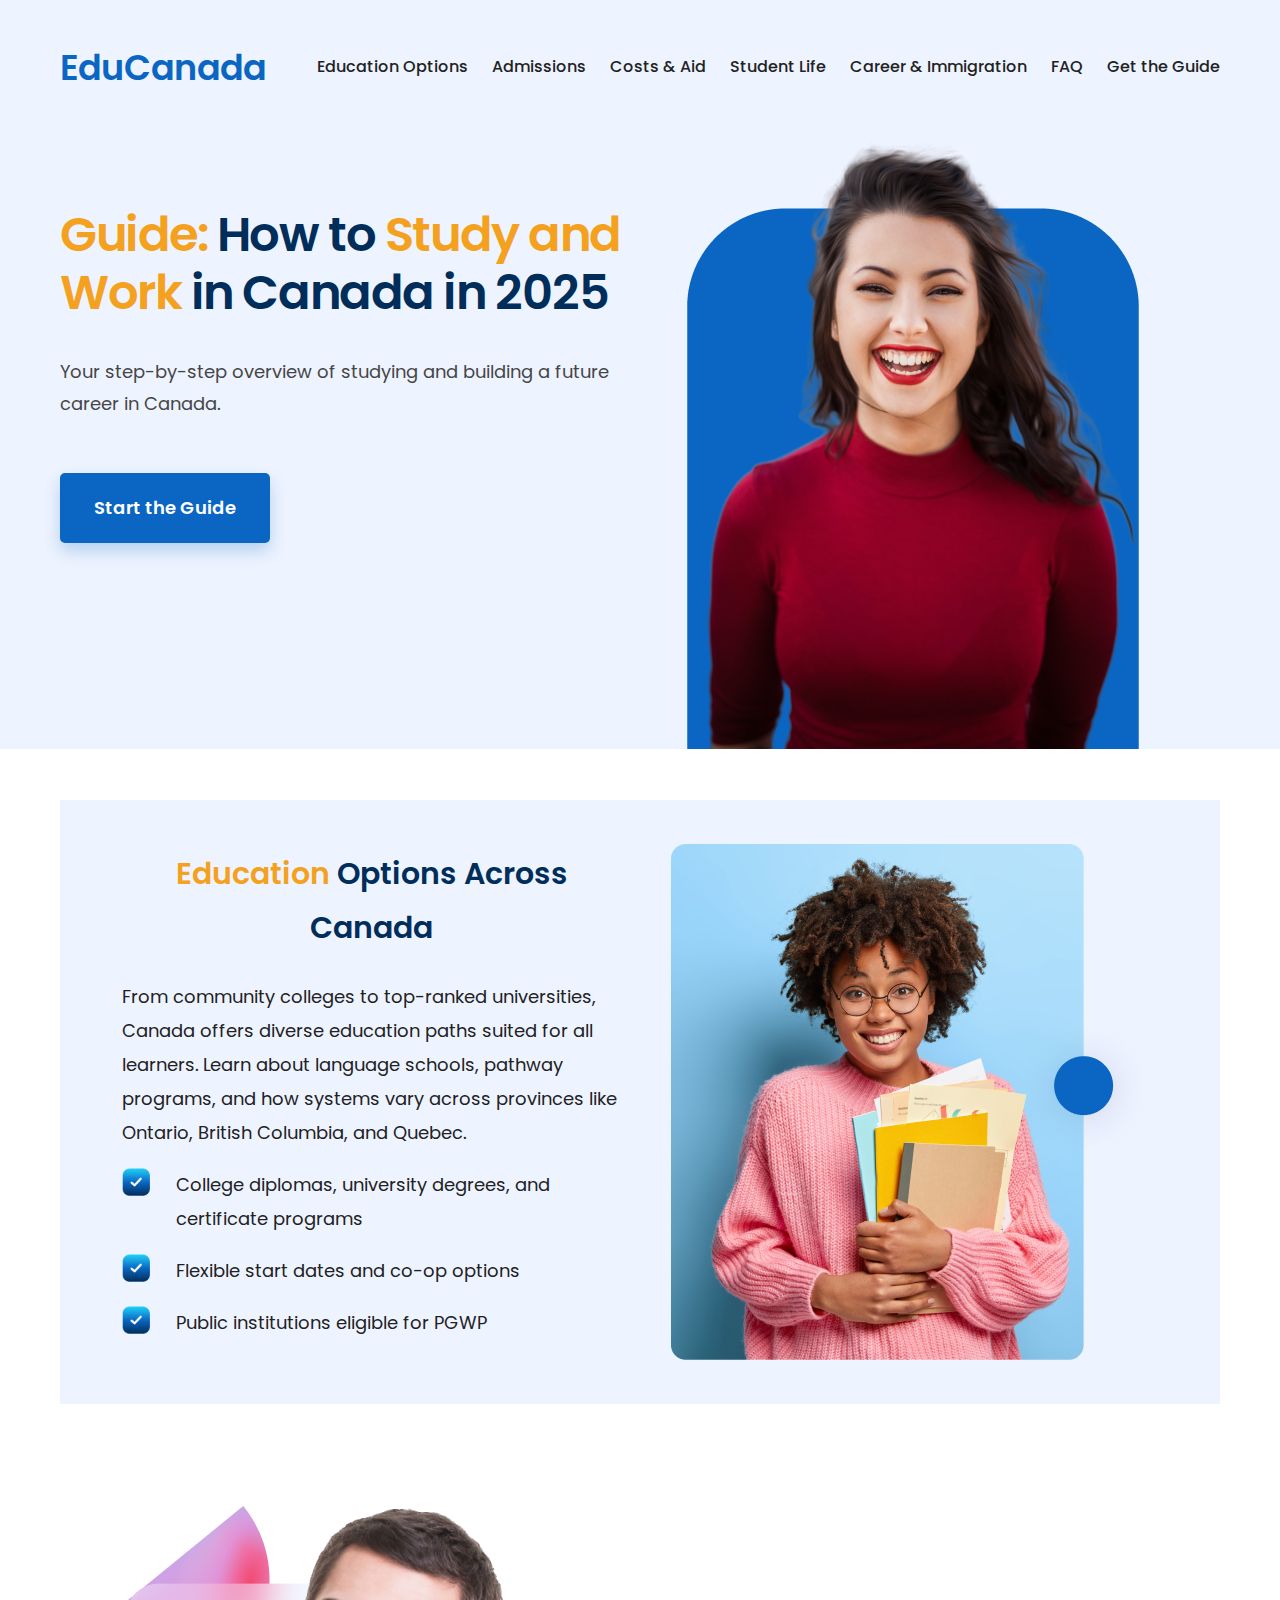
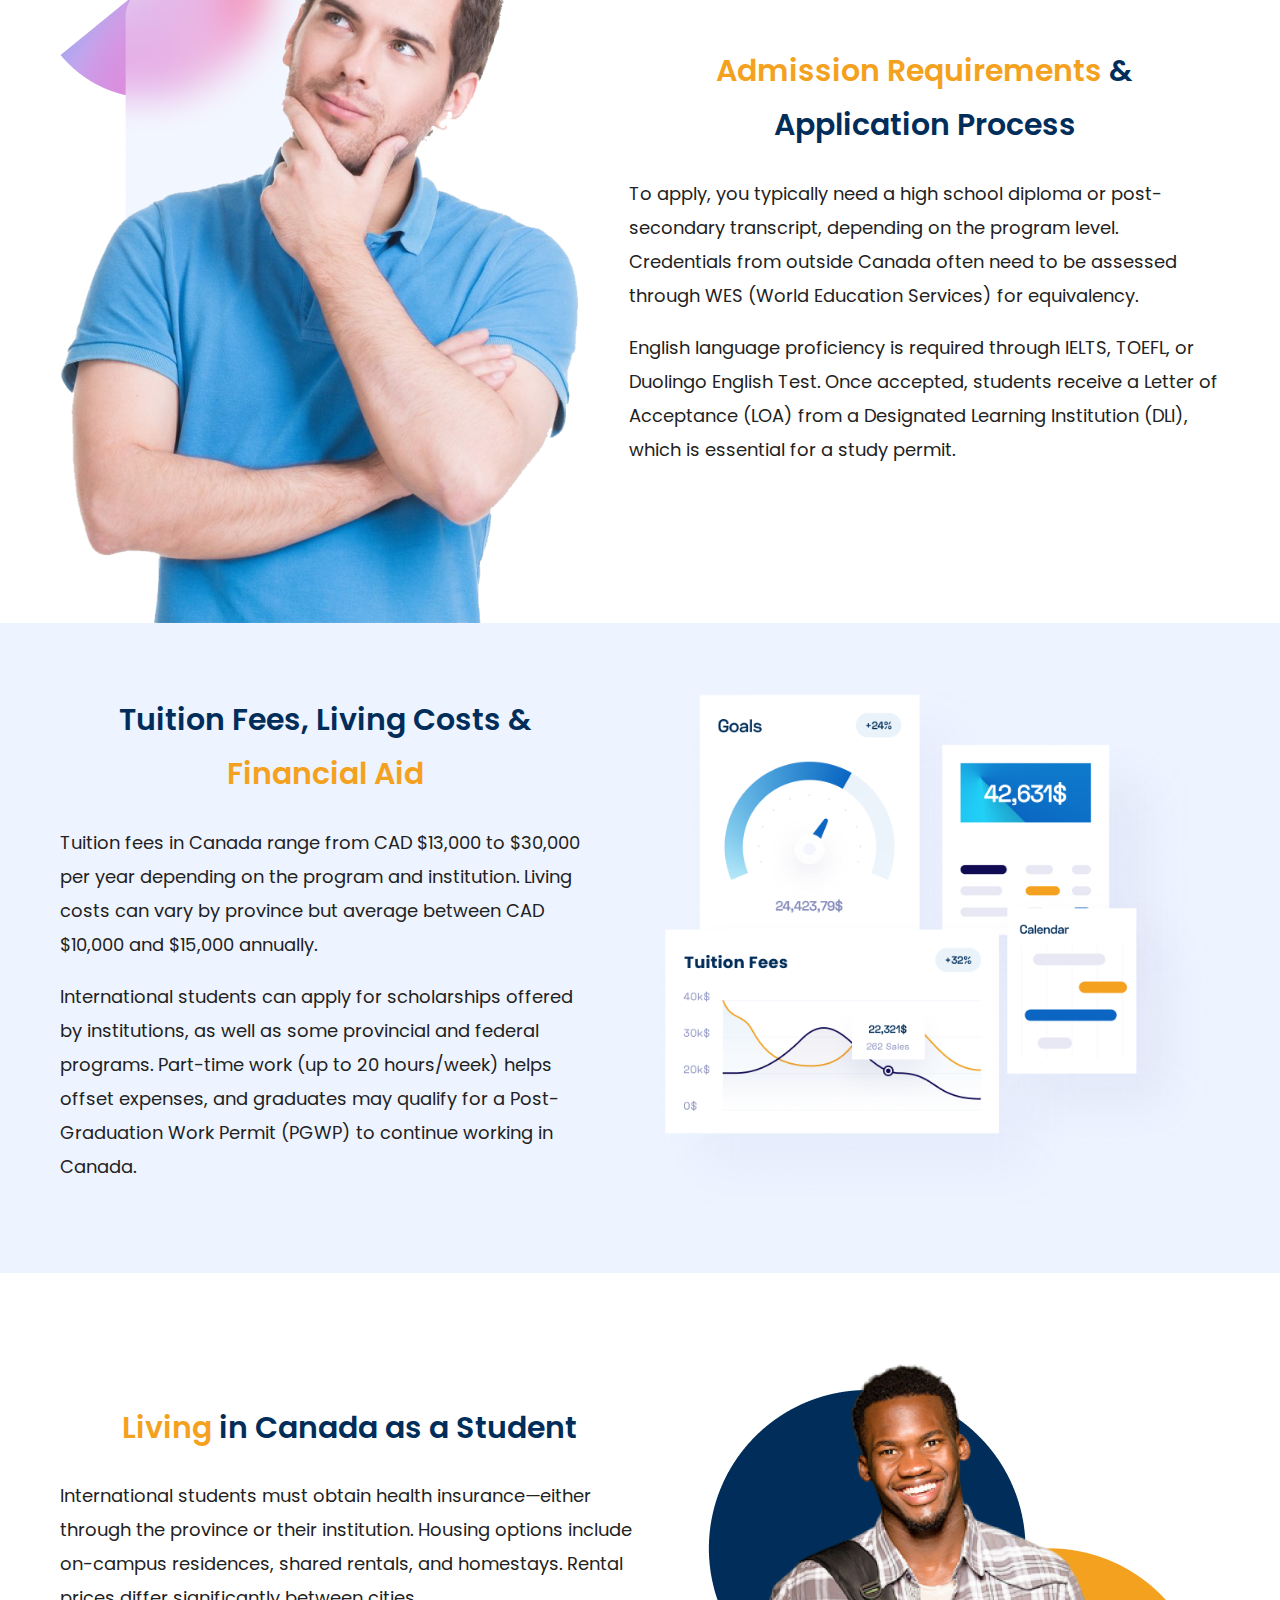
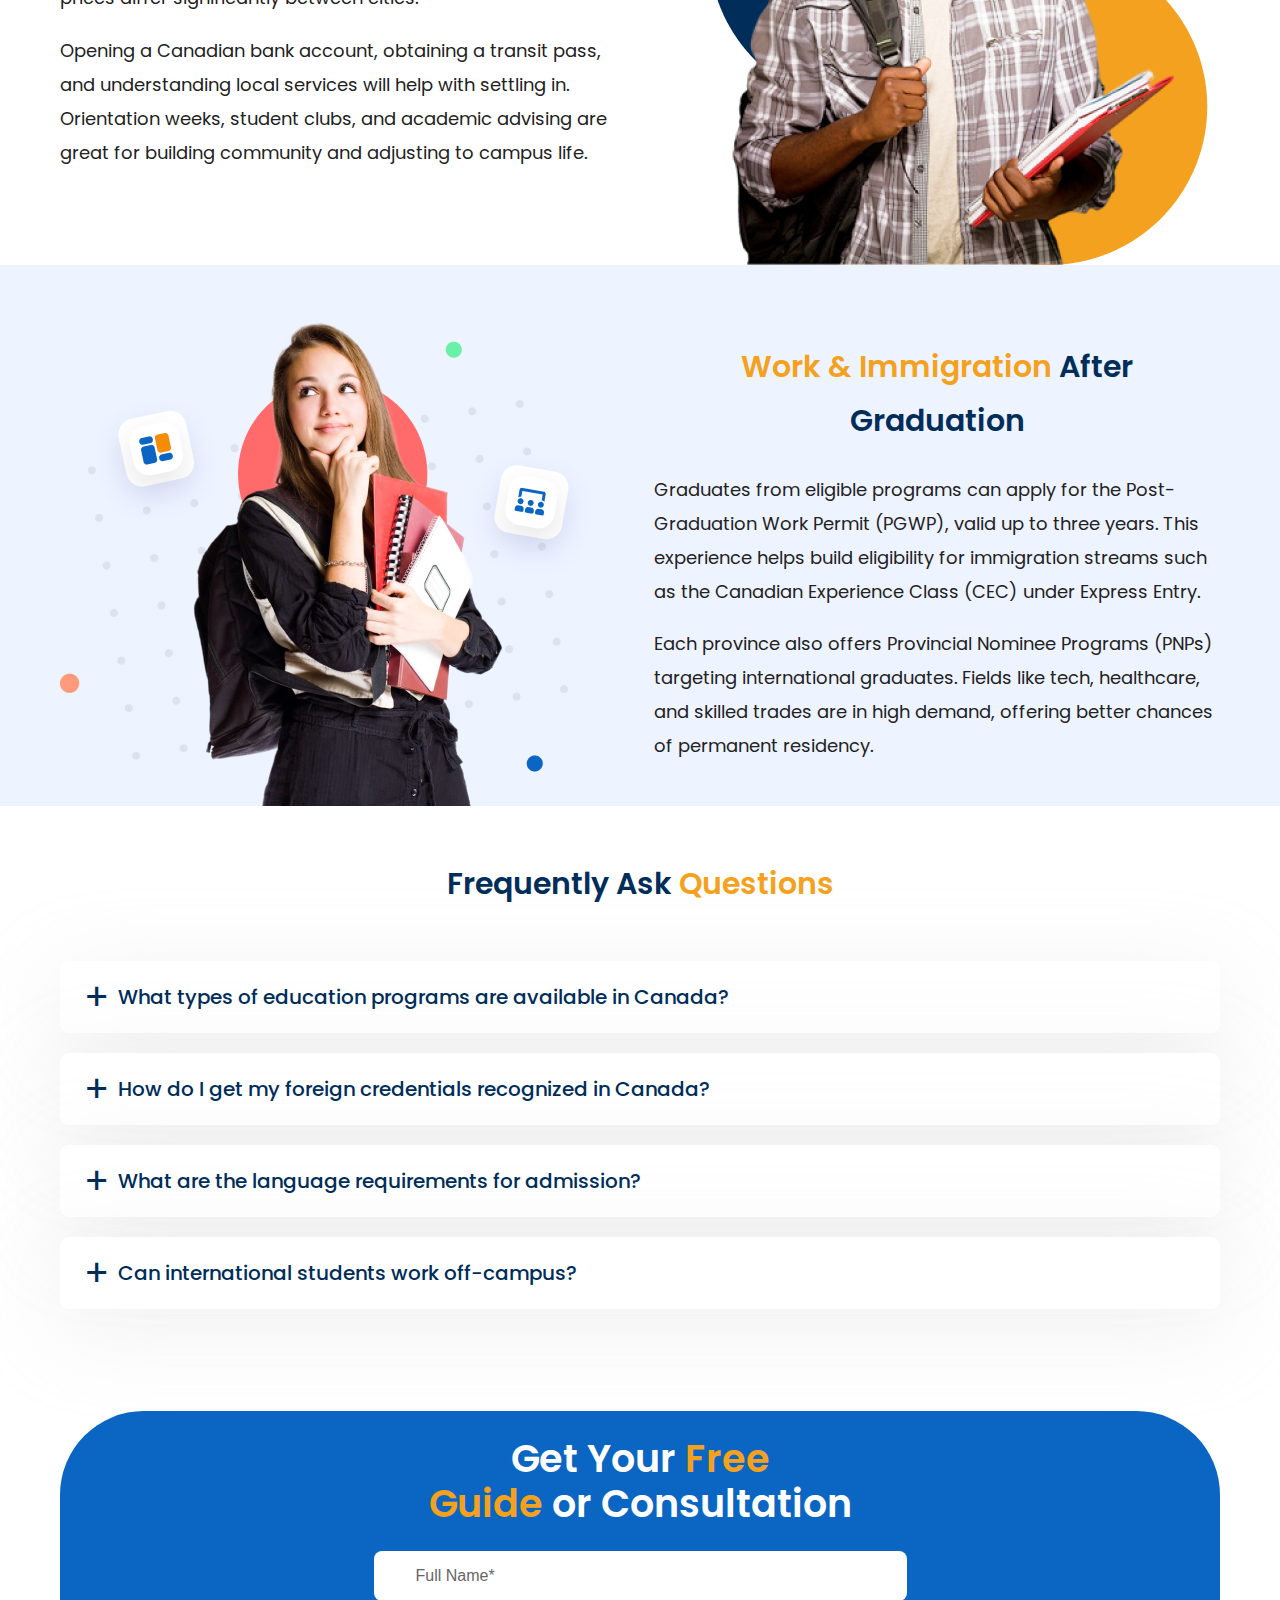
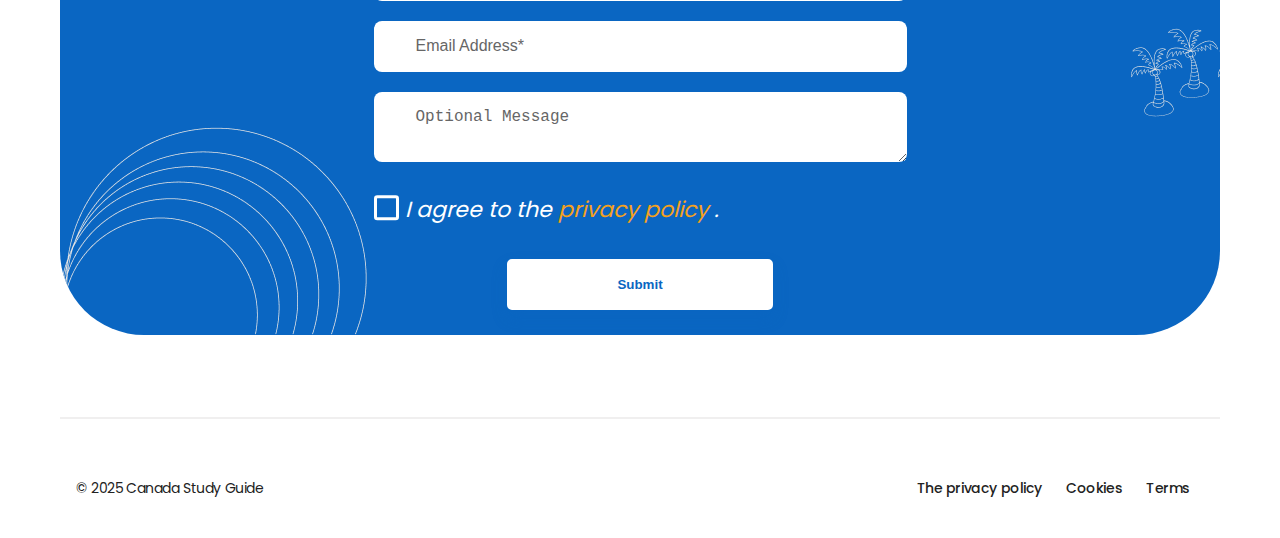
<file: index.html>
<!doctype html><html lang="en"><head><meta charset="UTF-8"><meta http-equiv="X-UA-Compatible" content="IE=edge"><meta name="viewport" content="width=device-width,initial-scale=1"><!-- SEO Meta Tags --><title>Guide: How to Study and Work in Canada in 2025</title><meta name="description" content="Learn how to study and work in Canada in 2025. Step-by-step guide for international students including scholarships, college admission, and post-graduate work permits."><meta name="keywords" content="How to study in Canada in 2025, Canada scholarships for international students, Post-graduation work permit Canada guide, How to apply to college in Canada, Work and study in Canada legally"><link rel="canonical" href="https://yourdomain.com/"><!-- Canonical --><link rel="canonical" href="https://your-domain.ca/"><!-- Open Graph for social media --><meta property="og:title" content="Guide: How to Study and Work in Canada in 2025"><meta property="og:description" content="Learn how to study and work in Canada in 2025. Step-by-step guide for international students including scholarships, college admission, and post-graduate work permits."><meta property="og:url" content="https://yourdomain.com/"><meta property="og:type" content="website"><meta property="og:image" content="https://yourdomain.com/public/images/hero.png"><!-- Twitter Card --><meta name="twitter:card" content="summary_large_image"><meta name="twitter:title" content="Guide: How to Study and Work in Canada in 2025"><meta name="twitter:description" content="Learn how to study and work in Canada in 2025. Step-by-step guide for international students including scholarships, college admission, and post-graduate work permits."><meta name="twitter:image" content="https://yourdomain.ca/public/images/hero.png"><!-- Locale & Language --><meta name="robots" content="index, follow"><meta name="geo.region" content="CA"><meta name="geo.placename" content="Canada"><meta name="language" content="English"><!-- Favicon --><link rel="icon" type="image/png" href="./favicon/favicon-96x96.png" sizes="96x96"><link rel="icon" type="image/svg+xml" href="./favicon/favicon.svg"><link rel="shortcut icon" href="./favicon/favicon.ico"><link rel="apple-touch-icon" sizes="180x180" href="./favicon/apple-touch-icon.png"><meta name="apple-mobile-web-app-title" content="EduCanada"><link rel="manifest" href="./favicon/site.webmanifest"><link href="main.css" rel="stylesheet"></head><body><header class="header"><div class="container"><div class="header__container"><nav class="header__nav"><div class="header__logo logo"><a href="/" class="link logo__link">EduCanada</a></div><ul class="header__menu"><li><a class="link" href="#education">Education Options</a></li><li><a class="link" href="#admissions">Admissions</a></li><li><a class="link" href="#costs">Costs & Aid</a></li><li><a class="link" href="#student-life">Student Life</a></li><li><a class="link" href="#career">Career & Immigration</a></li><li><a class="link" href="#faq">FAQ</a></li><li><a class="link" href="#contact">Get the Guide</a></li></ul></nav><button class="header__burger menu-btn-open" type="button"><svg width="24" height="24"><use href="public/images/icons.svg#icon-menu"></use></svg></button><div class="mobile-menu"><button class="mobile-menu__btn-close menu-btn-close" type="button"><svg width="24" height="24"><use href="public/images/icons.svg#icon-close"></use></svg></button><div class="header__logo logo"><a href="/" class="link logo__link">EduCanada</a></div><ul class="mobile-menu__list"><li><a class="mobile-menu__link" href="#education">Education Options</a></li><li><a class="mobile-menu__link" href="#admissions">Admissions</a></li><li><a class="mobile-menu__link" href="#costs">Costs & Aid</a></li><li><a class="mobile-menu__link" href="#student-life">Student Life</a></li><li><a class="mobile-menu__link" href="#career">Career & Immigration</a></li><li><a class="mobile-menu__link" href="#faq">FAQ</a></li><li><a class="mobile-menu__link" href="#contact">Get the Guide</a></li></ul></div></div></div></header><main><section class="hero-section"><div class="container hero-section__container"><div class="hero-section__content"><h1 class="hero-section__title"><span class="accent">Guide:</span> How to <span class="accent">Study and Work</span> in Canada in 2025</h1><p class="hero-section__text">Your step-by-step overview of studying and building a future career in Canada.</p><a href="#contact" class="hero-section__button button button--link" type="button">Start the Guide</a></div></div><img class="hero-section__img" srcset="public/images/hero.png, public/images/hero@2x.png 2x" src="public/images/hero.png" alt="Two man working on the same laptop"></section><section class="section education-section" id="education"><div class="container"><div class="container education-section__container"><div class="education-section__content"><h2 class="section__title section__title--centered education-section__title"><span class="accent">Education</span> Options Across Canada</h2><p>From community colleges to top-ranked universities, Canada offers diverse education paths suited for all learners. Learn about language schools, pathway programs, and how systems vary across provinces like Ontario, British Columbia, and Quebec.</p><ul><li class="application-card"><img class="application-card__done" src="public/images/done.png" alt="check"><p>College diplomas, university degrees, and certificate programs</p></li><li class="application-card"><img class="application-card__done" src="public/images/done.png" alt="check"><p>️Flexible start dates and co-op options</p></li><li class="application-card"><img class="application-card__done" src="public/images/done.png" alt="check"><p>Public institutions eligible for PGWP</p></li></ul></div><img class="education-section__img" srcset="public/images/edu-section.png, public/images/edu-section@2x.png 2x" src="public/images/edu-section.png" alt="Woman with books"></div></div></section><section class="section application-section" id="admissions"><div class="container application-section__container"><img class="application-section__img" srcset="public/images/apl-section.png, public/images/apl-section@2x.png 2x" src="public/images/apl-section.png" alt="Men smile"><div class="application-section__content"><h2 class="section__title section__title--centered"><span class="accent">Admission Requirements</span> & Application Process</h2><p>To apply, you typically need a high school diploma or post-secondary transcript, depending on the program level. Credentials from outside Canada often need to be assessed through WES (World Education Services) for equivalency.</p><p>English language proficiency is required through IELTS, TOEFL, or Duolingo English Test. Once accepted, students receive a Letter of Acceptance (LOA) from a Designated Learning Institution (DLI), which is essential for a study permit.</p></div></div></section><section class="section costs-section" id="costs"><div class="container costs-section__container"><div class="costs-section__content"><h2 class="section__title section__title--centered">Tuition Fees, Living Costs & <span class="accent">Financial Aid</span></h2><p>Tuition fees in Canada range from CAD $13,000 to $30,000 per year depending on the program and institution. Living costs can vary by province but average between CAD $10,000 and $15,000 annually.</p><p>International students can apply for scholarships offered by institutions, as well as some provincial and federal programs. Part-time work (up to 20 hours/week) helps offset expenses, and graduates may qualify for a Post-Graduation Work Permit (PGWP) to continue working in Canada.</p></div><img class="costs-section__img" srcset="public/images/cost-section.png, public/images/cost-section@2x.png 2x" src="public/images/cost-section.png" alt="Girl with notebooks"></div></section><section class="section life-section" id="student-life"><div class="container life-section__container"><div class="life-section__content"><h2 class="section__title section__title--centered"><span class="accent">Living</span> in Canada as a Student</h2><p>International students must obtain health insurance—either through the province or their institution. Housing options include on-campus residences, shared rentals, and homestays. Rental prices differ significantly between cities.</p><p>Opening a Canadian bank account, obtaining a transit pass, and understanding local services will help with settling in. Orientation weeks, student clubs, and academic advising are great for building community and adjusting to campus life.</p></div><img class="life-section__img" srcset="public/images/life.png, public/images/life@2x.png 2x" src="public/images/life.png" alt="Girl with notebooks"></div></section><section id="career" class="section career-section"><div class="container career-section__container"><img class="costs-section__img" srcset="public/images/work.png, public/images/work@2x.png 2x" src="public/images/work.png" alt="Schedule"><div class="career-section__content"><h2 class="section__title section__title--centered"><span class="accent">Work & Immigration</span> After Graduation</h2><p>Graduates from eligible programs can apply for the Post-Graduation Work Permit (PGWP), valid up to three years. This experience helps build eligibility for immigration streams such as the Canadian Experience Class (CEC) under Express Entry.</p><p>Each province also offers Provincial Nominee Programs (PNPs) targeting international graduates. Fields like tech, healthcare, and skilled trades are in high demand, offering better chances of permanent residency.</p></div></div></section><section id="faq" class="section faq-section"><div class="container"><h2 class="section__title section__title--centered">Frequently Ask <span class="accent">Questions</span></h2><div class="faq-section__container"><details class="faq-section__questions-container questions-container"><summary class="questions-container__question">What types of education programs are available in Canada?</summary><p class="questions-container__answer">Canada offers a variety of programs including diploma and certificate courses at colleges, bachelor’s and graduate degrees at universities, language schools, and pathway programs that help international students transition into degree programs.</p></details><details class="faq-section__questions-container questions-container"><summary class="questions-container__question">How do I get my foreign credentials recognized in Canada?</summary><p class="questions-container__answer">Many institutions require credential evaluation through organizations like WES (World Education Services) to verify and compare your qualifications to Canadian standards.</p></details><details class="faq-section__questions-container questions-container"><summary class="questions-container__question">What are the language requirements for admission?</summary><p class="questions-container__answer">Most Canadian schools require proof of English proficiency via IELTS, TOEFL, or Duolingo English Test. Some institutions may accept alternative tests or waive requirements if your prior education was in English.</p></details><details class="faq-section__questions-container questions-container"><summary class="questions-container__question">Can international students work off-campus?</summary><p class="questions-container__answer">Yes, students with a valid study permit can work up to 20 hours per week during semesters and full-time during scheduled breaks without a separate work permit.</p></details></div></div></section><section class="subscribe-section section" id="contact"><div class="container"><div class="subscribe-section__container"><h2 class="subscribe-section__title section__title section__title--centered">Get Your <span class="accent">Free<br>Guide</span> or Consultation</h2><div class="subscribe-section__form"><form class="form" method="post" id="reserve-form"><div class="reserve-section__form-field input"><label class="input__label visually-hidden" for="contact-name">Full Name*</label> <input class="input__control" id="contact-name" type="text" name="contact-name" placeholder="Full Name*" required></div><div class="reserve-section__form-field input"><label class="input__label visually-hidden" for="contact-email">Email Address*</label> <input class="input__control" id="contact-email" name="contact-email" type="email" placeholder="Email Address*" required></div><div class="reserve-section__form-field input"><label class="input__label visually-hidden" for="contact-message">Optional Message</label> <textarea class="input__control" id="contact-message" name="contact-message" placeholder="Optional Message" required></textarea></div><div class="form__consent checkbox"><label class="checkbox__container"><input class="checkbox__input get-section__checkbox" type="checkbox" required> I agree to the <a class="form__link" href="privacy-policy.html" target="_blank">privacy policy</a>.</label></div><button class="form__button button" type="submit">Submit</button></form></div></div></div></section></main><footer class="footer"><div class="container"><div class="footer__container"><div class="footer__bottom"><p class="footer__copyright">&copy; 2025 Canada Study Guide</p><div class="footer__links"><a class="link footer__link" href="privacy-policy.html" target="_blank">The privacy policy</a> <a class="link footer__link" href="cookies.html" target="_blank">Cookies</a> <a class="link footer__link" href="terms.html" target="_blank">Terms</a></div></div></div></div></footer><script defer="defer" src="scripts.js"></script></body></html>
</file>
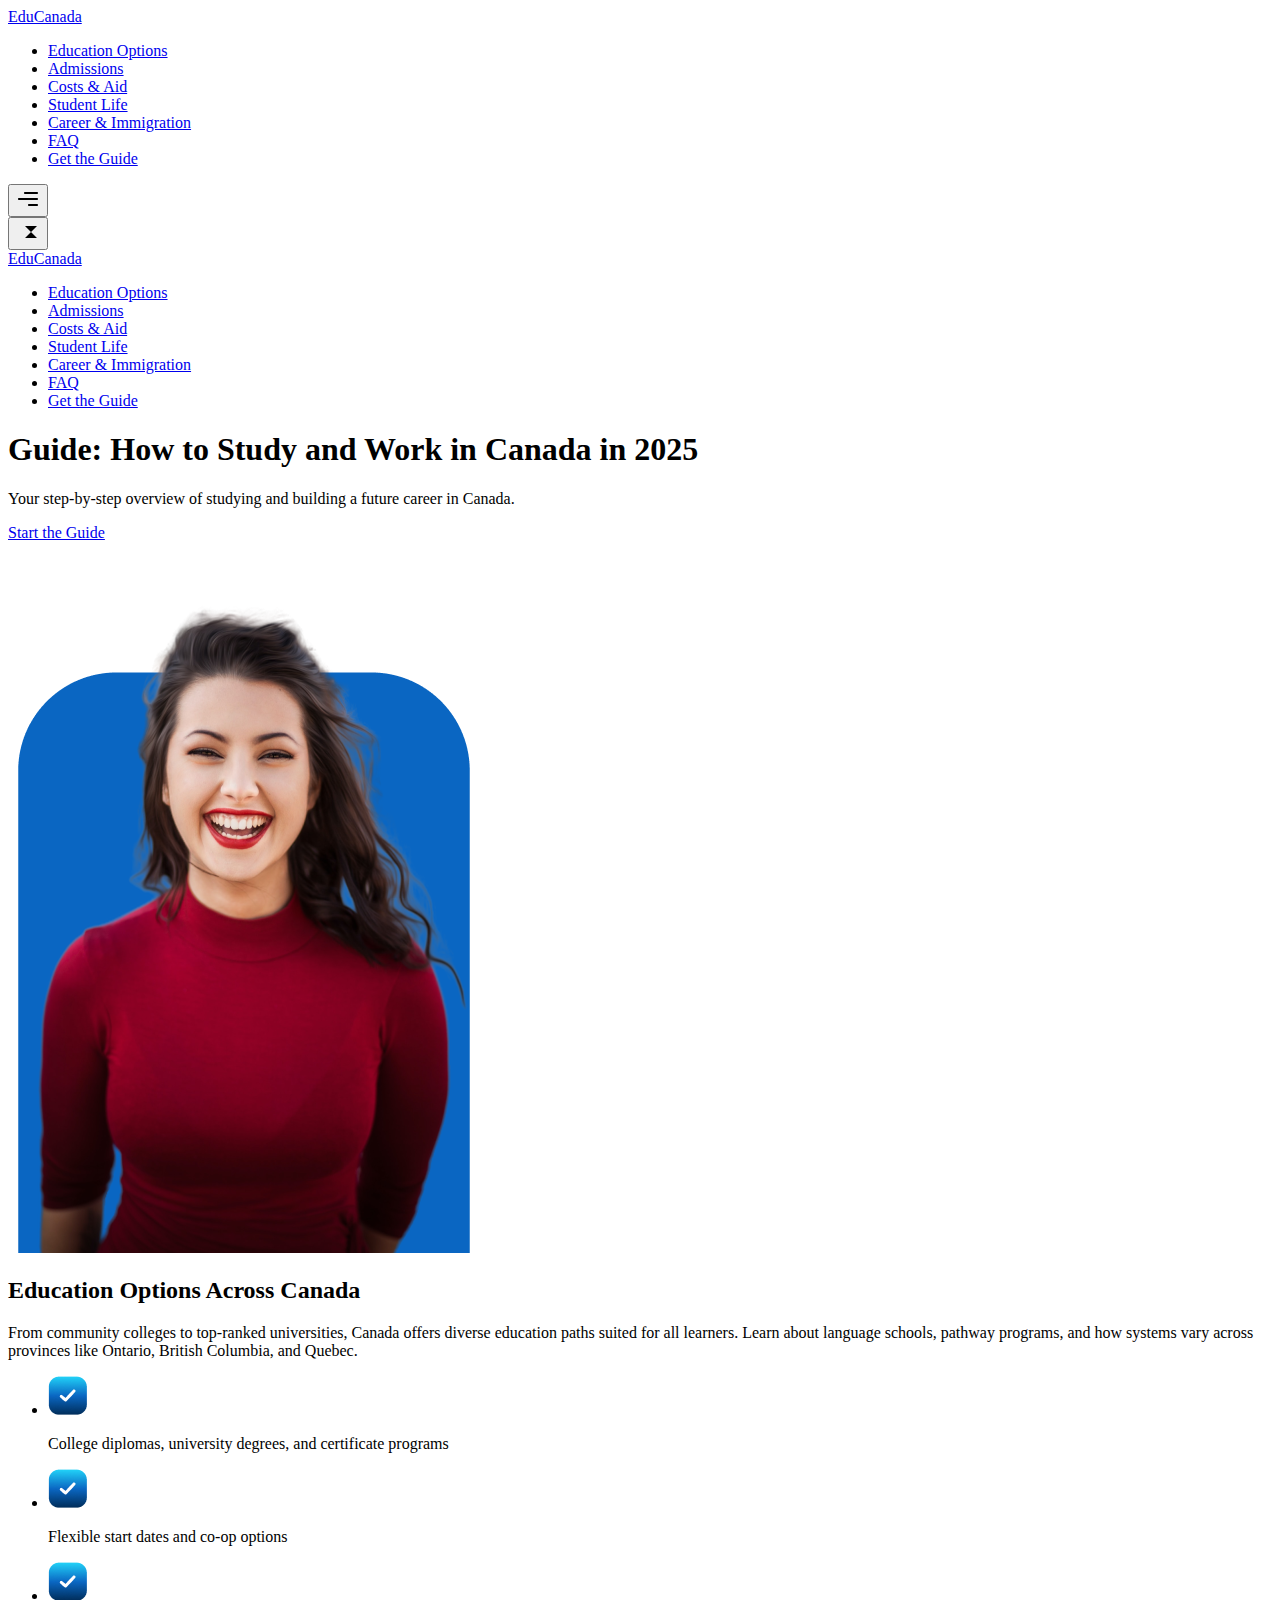
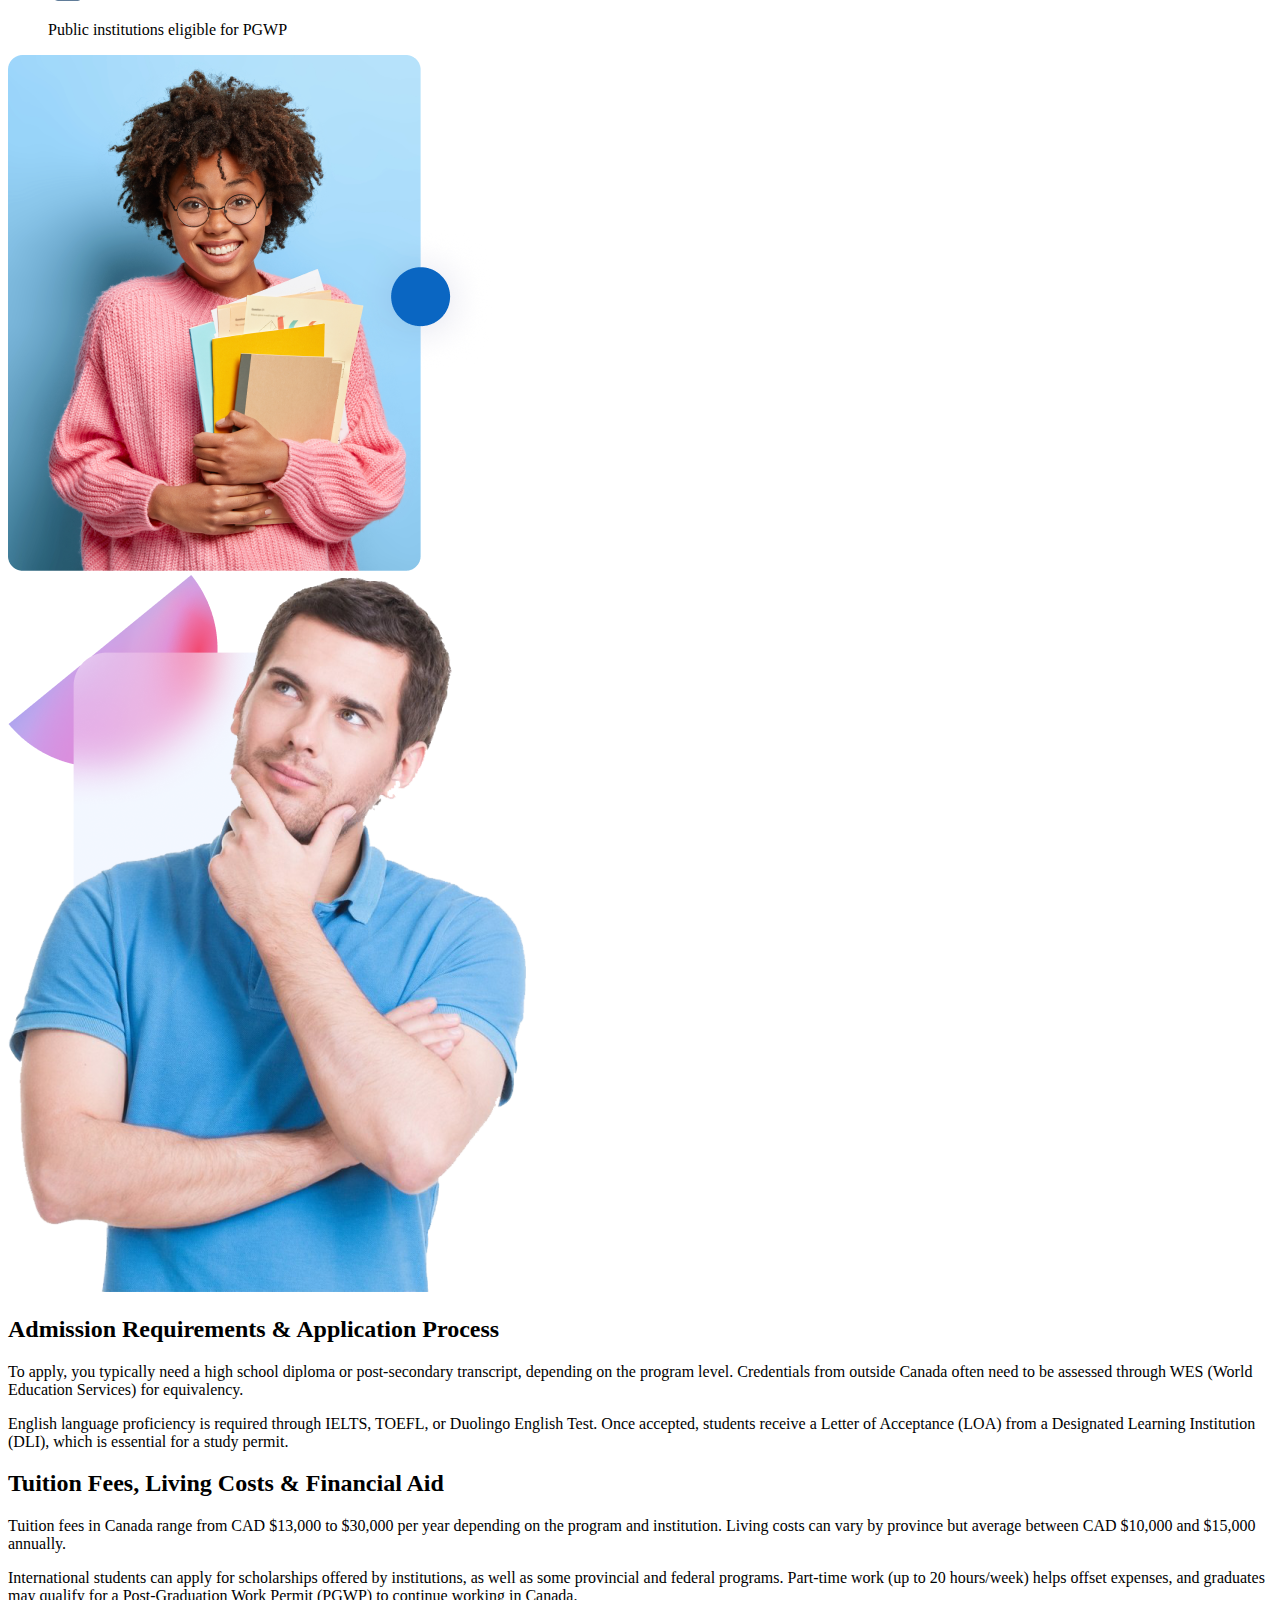
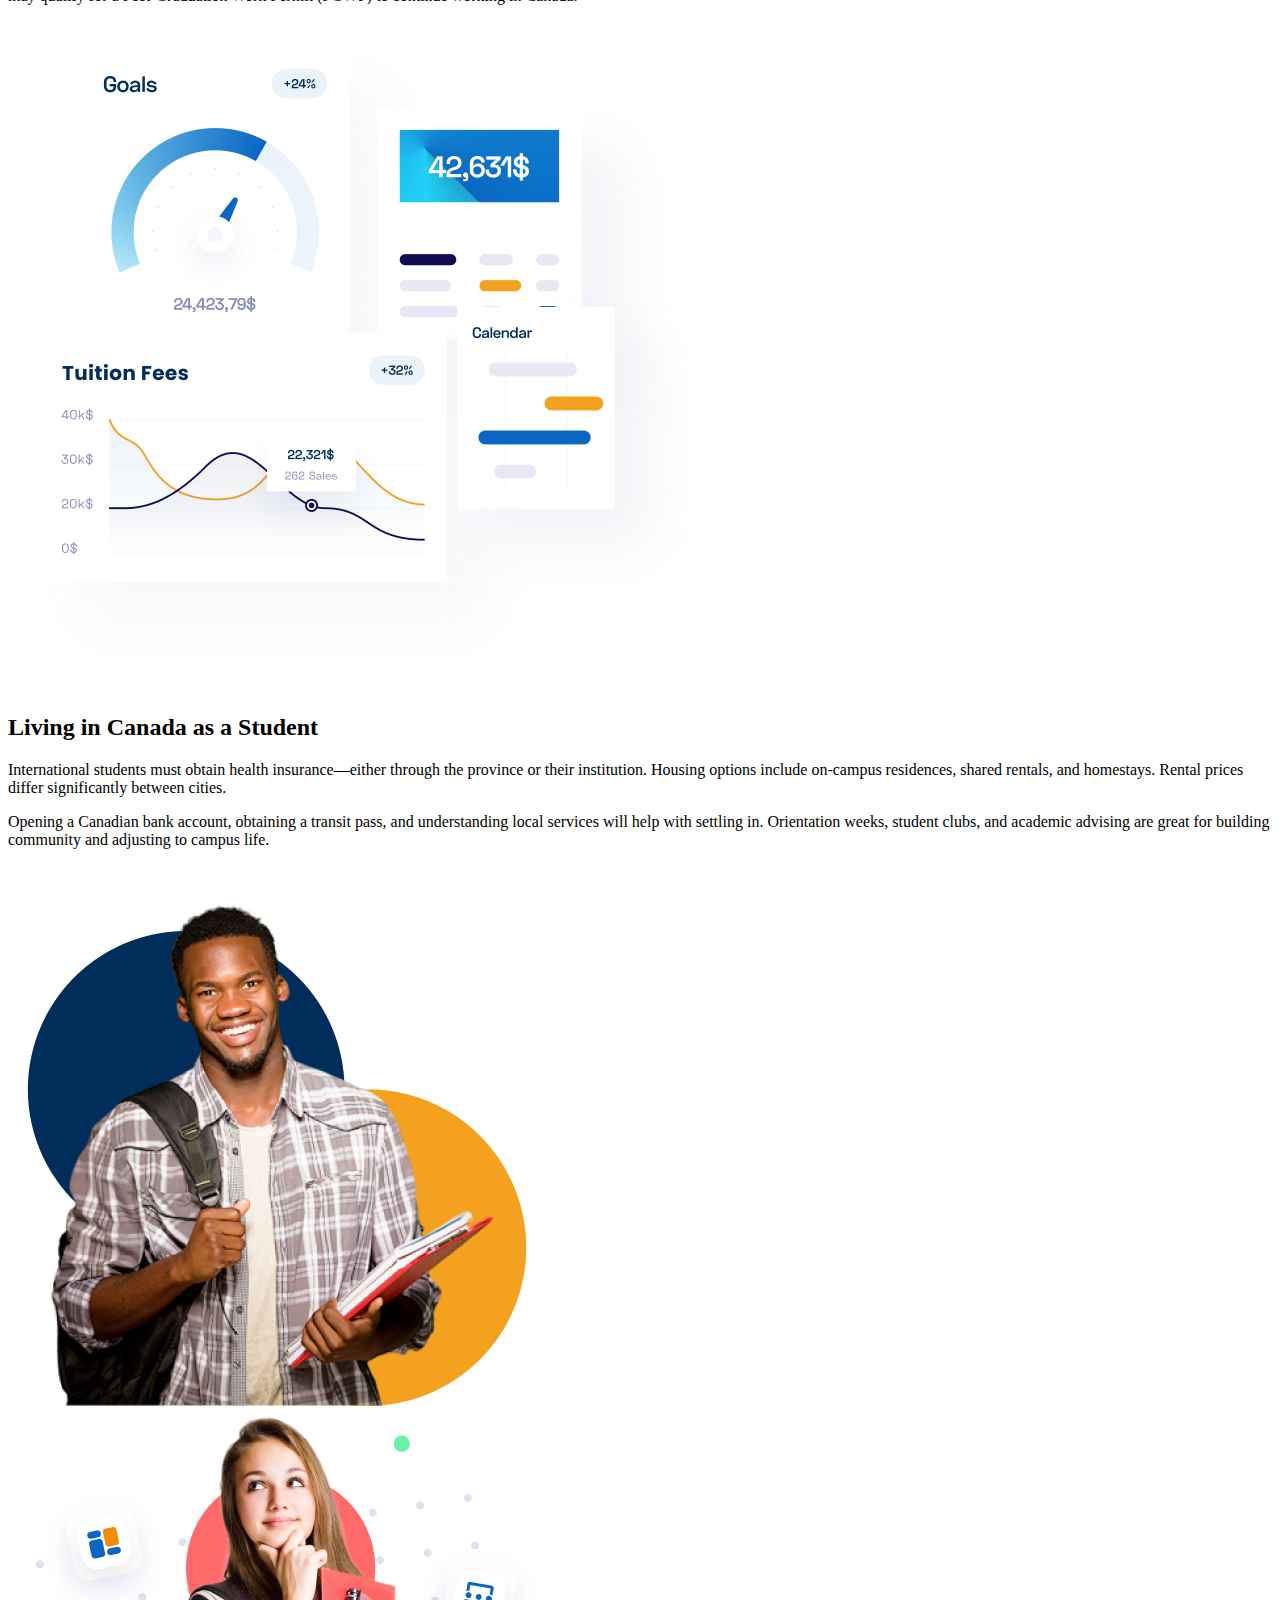
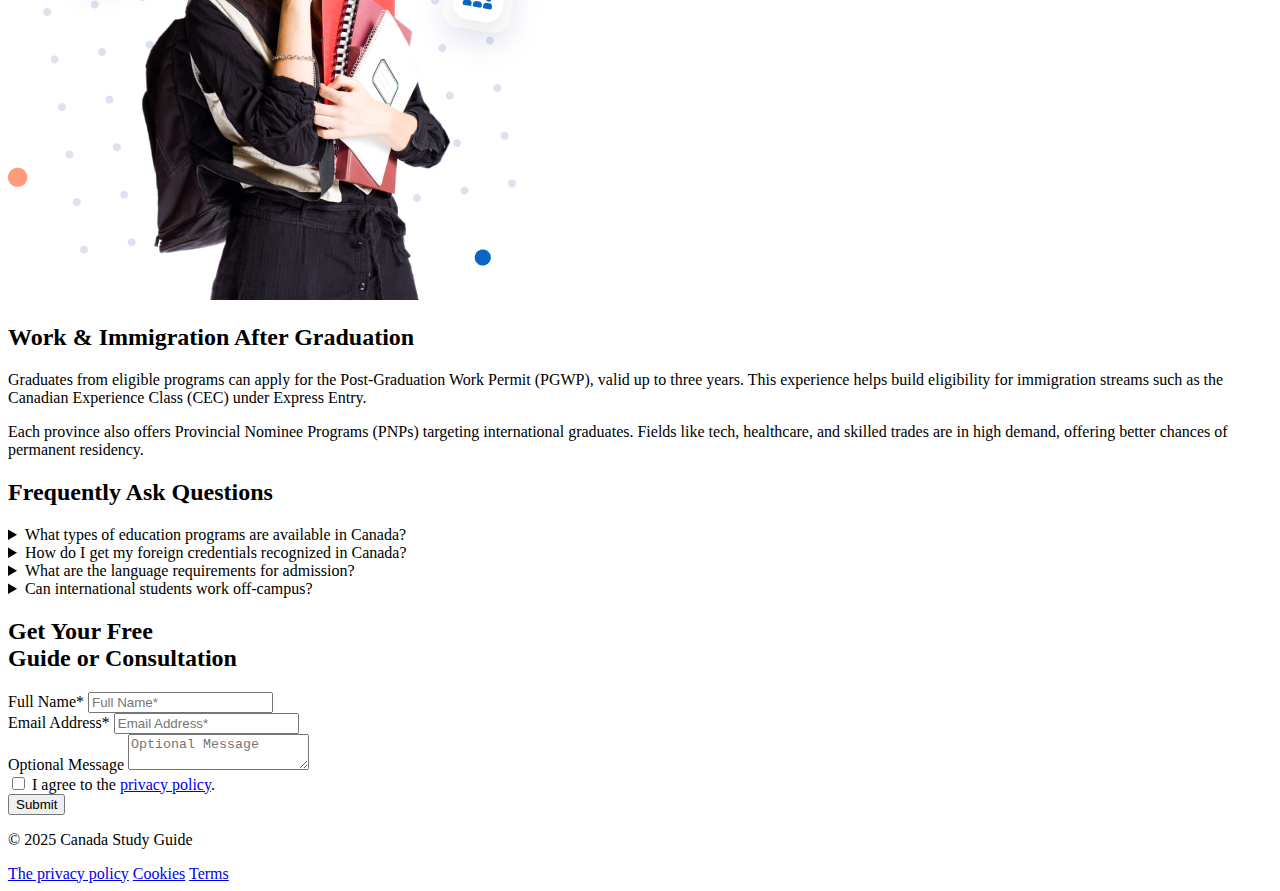
<file: src/index.html>
<!doctype html>
<html lang="en">
<head>
    <meta charset="UTF-8"/>
    <meta http-equiv="X-UA-Compatible" content="IE=edge"/>
    <meta name="viewport" content="width=device-width, initial-scale=1.0"/>

    <!-- SEO Meta Tags -->
    <title>Guide: How to Study and Work in Canada in 2025</title>
    <meta name="description"
          content="Learn how to study and work in Canada in 2025. Step-by-step guide for international students including scholarships, college admission, and post-graduate work permits."/>
    <meta name="keywords"
          content="How to study in Canada in 2025, Canada scholarships for international students, Post-graduation work permit Canada guide, How to apply to college in Canada, Work and study in Canada legally"/>
    <link rel="canonical" href="https://yourdomain.com/"/>

    <!-- Canonical -->
    <link rel="canonical" href="https://your-domain.ca/"/>

    <!-- Open Graph for social media -->
    <meta property="og:title"
          content="Guide: How to Study and Work in Canada in 2025"/>
    <meta property="og:description"
          content="Learn how to study and work in Canada in 2025. Step-by-step guide for international students including scholarships, college admission, and post-graduate work permits."/>
    <meta property="og:url" content="https://yourdomain.com/"/>
    <meta property="og:type" content="website"/>
    <meta property="og:image" content="https://yourdomain.com/public/images/hero.png"/>

    <!-- Twitter Card -->
    <meta name="twitter:card" content="summary_large_image"/>
    <meta name="twitter:title" content="Guide: How to Study and Work in Canada in 2025"/>
    <meta name="twitter:description"
          content="Learn how to study and work in Canada in 2025. Step-by-step guide for international students including scholarships, college admission, and post-graduate work permits."/>
    <meta name="twitter:image" content="https://yourdomain.ca/public/images/hero.png"/>

    <!-- Locale & Language -->
    <meta name="robots" content="index, follow"/>
    <meta name="geo.region" content="CA"/>
    <meta name="geo.placename" content="Canada"/>
    <meta name="language" content="English"/>

    <!-- Favicon -->
    <link rel="icon" type="image/png" href="./favicon/favicon-96x96.png" sizes="96x96"/>
    <link rel="icon" type="image/svg+xml" href="./favicon/favicon.svg"/>
    <link rel="shortcut icon" href="./favicon/favicon.ico"/>
    <link rel="apple-touch-icon" sizes="180x180" href="./favicon/apple-touch-icon.png"/>
    <meta name="apple-mobile-web-app-title" content="EduCanada"/>
    <link rel="manifest" href="./favicon/site.webmanifest"/>
</head>
<body>
<header class="header">
    <div class="container">
        <div class="header__container">
            <nav class="header__nav">
                <div class="header__logo logo">
                    <a href="/" class="link logo__link">EduCanada</a>
                </div>
                <ul class="header__menu">
                    <li><a class="link" href="#education">Education Options</a></li>
                    <li><a class="link" href="#admissions">Admissions</a></li>
                    <li><a class="link" href="#costs">Costs & Aid</a></li>
                    <li><a class="link" href="#student-life">Student Life</a></li>
                    <li><a class="link" href="#career">Career & Immigration</a></li>
                    <li><a class="link" href="#faq">FAQ</a></li>
                    <li><a class="link" href="#contact">Get the Guide</a></li>
                </ul>
            </nav>
            <button class="header__burger menu-btn-open" type="button">
                <svg width="24" height="24">
                    <use href="public/images/icons.svg#icon-menu"></use>
                </svg>
            </button>

            <div class="mobile-menu">
                <button class="mobile-menu__btn-close menu-btn-close" type="button">
                    <svg width="24" height="24">
                        <use href="public/images/icons.svg#icon-close"></use>
                    </svg>
                </button>
                <div class="header__logo logo">
                    <a href="/" class="link logo__link">EduCanada</a>
                </div>
                <ul class="mobile-menu__list">
                    <li><a class="mobile-menu__link" href="#education">Education Options</a></li>
                    <li><a class="mobile-menu__link" href="#admissions">Admissions</a></li>
                    <li><a class="mobile-menu__link" href="#costs">Costs & Aid</a></li>
                    <li><a class="mobile-menu__link" href="#student-life">Student Life</a></li>
                    <li><a class="mobile-menu__link" href="#career">Career & Immigration</a></li>
                    <li><a class="mobile-menu__link" href="#faq">FAQ</a></li>
                    <li><a class="mobile-menu__link" href="#contact">Get the Guide</a></li>
                </ul>
            </div>
        </div>
    </div>
</header>
<main>
    <section class="hero-section">
        <div class="container hero-section__container">
            <div class="hero-section__content">
                <h1 class="hero-section__title">
                    <span class="accent">Guide:</span> How to <span class="accent">Study and Work</span> in Canada in
                    2025
                </h1>
                <p class="hero-section__text">
                    Your step-by-step overview of studying and building a future career in Canada.
                </p>
                <a href="#contact" class="hero-section__button button button--link" type="button"
                >Start the Guide
                </a>
            </div>
        </div>
        <img class="hero-section__img"
             srcset="public/images/hero.png 1x, public/images/hero@2x.png 2x"
             src="public/images/hero.png"
             alt="Two man working on the same laptop">
    </section>
    <section class="section education-section" id="education">
        <div class="container">
            <div class="container education-section__container">
                <div class="education-section__content">
                    <h2 class="section__title section__title--centered education-section__title">
                        <span class="accent">Education</span> Options Across Canada
                    </h2>
                    <p>From community colleges to top-ranked universities, Canada offers diverse education paths suited
                        for
                        all learners. Learn about language schools, pathway programs, and how systems vary across
                        provinces
                        like Ontario, British Columbia, and Quebec.</p>
                    <ul>
                        <li class="application-card">
                            <img class="application-card__done" src="public/images/done.png" alt="check">
                            <p>College
                                diplomas, university degrees, and certificate programs</p>
                        </li>
                        <li class="application-card">
                            <img class="application-card__done" src="public/images/done.png" alt="check">
                            <p>️Flexible start
                                dates and co-op options</p>
                        </li>
                        <li class="application-card">
                            <img class="application-card__done" src="public/images/done.png" alt="check">
                            <p>Public
                                institutions eligible for PGWP</p>
                        </li>
                    </ul>
                </div>
                <img class="education-section__img"
                     srcset="public/images/edu-section.png 1x, public/images/edu-section@2x.png 2x"
                     src="public/images/edu-section.png"
                     alt="Woman with books">
            </div>
        </div>
    </section>
    <section class="section application-section" id="admissions">
        <div class="container application-section__container">
            <img class="application-section__img"
                 srcset="public/images/apl-section.png 1x, public/images/apl-section@2x.png 2x"
                 src="public/images/apl-section.png"
                 alt="Men smile">
            <div class="application-section__content">
                <h2 class="section__title section__title--centered">
                    <span class="accent">Admission Requirements</span> & Application Process
                </h2>
                <p>To apply, you typically need a high school diploma or post-secondary transcript, depending on the
                    program
                    level. Credentials from outside Canada often need to be assessed through WES (World Education
                    Services)
                    for equivalency. </p>
                <p>English language proficiency is required through IELTS, TOEFL, or Duolingo English Test. Once
                    accepted,
                    students receive a Letter of Acceptance (LOA) from a Designated Learning Institution (DLI), which is
                    essential for a study permit.</p>
            </div>
        </div>
    </section>
    <section class="section costs-section" id="costs">
        <div class="container costs-section__container">
            <div class="costs-section__content">
                <h2 class="section__title section__title--centered">
                    Tuition Fees, Living Costs & <span class="accent">Financial Aid</span>
                </h2>
                <p>Tuition fees in Canada range from CAD $13,000 to $30,000 per year depending on the program and
                    institution. Living costs can vary by province but average between CAD $10,000 and $15,000
                    annually. </p>
                <p>International students can apply for scholarships offered by institutions, as well as some
                    provincial and federal programs. Part-time work (up to 20 hours/week) helps offset expenses, and
                    graduates may qualify for a Post-Graduation Work Permit (PGWP) to continue working in
                    Canada.</p>
            </div>
            <img class="costs-section__img"
                 srcset="public/images/cost-section.png 1x, public/images/cost-section@2x.png 2x"
                 src="public/images/cost-section.png"
                 alt="Girl with notebooks">
        </div>
    </section>
    <section class="section life-section" id="student-life">
        <div class="container life-section__container">
            <div class="life-section__content">
                <h2 class="section__title section__title--centered">
                    <span class="accent">Living</span> in Canada as a Student
                </h2>
                <p>International students must obtain health insurance—either through the province or their institution.
                    Housing options include on-campus residences, shared rentals, and homestays. Rental prices differ
                    significantly between cities.</p>
                <p>Opening a Canadian bank account, obtaining a transit pass, and understanding local services will help
                    with settling in. Orientation weeks, student clubs, and academic advising are great for building
                    community and adjusting to campus life.</p>
            </div>
            <img class="life-section__img"
                 srcset="public/images/life.png 1x, public/images/life@2x.png 2x"
                 src="public/images/life.png"
                 alt="Girl with notebooks">
        </div>
    </section>
    <section id="career" class="section career-section">
        <div class="container career-section__container">
            <img class="costs-section__img"
                 srcset="public/images/work.png 1x, public/images/work@2x.png 2x"
                 src="public/images/work.png"
                 alt="Schedule">
            <div class="career-section__content">
                <h2 class="section__title section__title--centered">
                    <span class="accent">Work & Immigration</span> After Graduation
                </h2>
                <p>Graduates from eligible programs can apply for the Post-Graduation Work Permit (PGWP), valid up
                    to three years. This experience helps build eligibility for immigration streams such as the
                    Canadian Experience Class (CEC) under Express Entry.</p>
                <p>Each province also offers Provincial Nominee Programs (PNPs) targeting international graduates.
                    Fields like tech, healthcare, and skilled trades are in high demand, offering better chances of
                    permanent residency.</p>
            </div>
        </div>
    </section>
    <section id="faq" class="section faq-section">
        <div class="container">
            <h2 class="section__title section__title--centered">Frequently Ask <span class="accent">Questions</span>
            </h2>
            <div class="faq-section__container">
                <details class="faq-section__questions-container questions-container">
                    <summary class="questions-container__question">What types of education programs are available in
                        Canada?
                    </summary>
                    <p class="questions-container__answer">Canada offers a variety of programs including diploma and
                        certificate courses at colleges, bachelor’s and graduate degrees at universities, language
                        schools, and pathway programs that help international students transition into degree
                        programs.</p>
                </details>
                <details class="faq-section__questions-container questions-container">
                    <summary class="questions-container__question">How do I get my foreign credentials recognized in
                        Canada?
                    </summary>
                    <p class="questions-container__answer">Many institutions require credential evaluation through
                        organizations like WES (World Education Services) to verify and compare your qualifications to
                        Canadian standards.
                    </p>
                </details>
                <details class="faq-section__questions-container questions-container">
                    <summary class="questions-container__question">What are the language requirements for admission?
                    </summary>
                    <p class="questions-container__answer">Most Canadian schools require proof of English proficiency
                        via IELTS, TOEFL, or Duolingo English Test. Some institutions may accept alternative tests or
                        waive requirements if your prior education was in English.
                    </p>
                </details>
                <details class="faq-section__questions-container questions-container">
                    <summary class="questions-container__question">Can international students work off-campus?
                    </summary>
                    <p class="questions-container__answer">Yes, students with a valid study permit can work up to 20
                        hours per week during semesters and full-time during scheduled breaks without a separate work
                        permit.
                    </p>
                </details>
            </div>
        </div>
    </section>
    <section class="subscribe-section section" id="contact">
        <div class="container">
            <div class="subscribe-section__container">
                <h2 class="subscribe-section__title section__title section__title--centered">Get Your <span
                        class="accent">Free<br> Guide</span>
                    or Consultation</h2>
                <div class="subscribe-section__form">
                    <form class="form" method="post" id="reserve-form">
                        <div class="reserve-section__form-field input">
                            <label class="input__label visually-hidden" for="contact-name"
                            >Full Name*</label
                            >
                            <input
                                    class="input__control"
                                    id="contact-name"
                                    type="text"
                                    name="contact-name"
                                    placeholder="Full Name*"
                                    required
                            />
                        </div>
                        <div class="reserve-section__form-field input">
                            <label class="input__label visually-hidden" for="contact-email"
                            >Email Address*</label
                            >
                            <input
                                    class="input__control"
                                    id="contact-email"
                                    name="contact-email"
                                    type="email"
                                    placeholder="Email Address*"
                                    required
                            />
                        </div>
                        <div class="reserve-section__form-field input">
                            <label class="input__label visually-hidden" for="contact-message"
                            >Optional Message</label
                            >
                            <textarea
                                    class="input__control"
                                    id="contact-message"
                                    name="contact-message"
                                    placeholder="Optional Message"
                                    required></textarea>
                        </div>
                        <div class="form__consent checkbox">
                            <label class="checkbox__container ">
                                <input class="checkbox__input get-section__checkbox" type="checkbox" required/>
                                I agree to the <a class="form__link" href="privacy-policy.html"
                                                  target="_blank">privacy policy</a>.
                            </label>
                        </div>
                        <button class="form__button button" type="submit">
                            Submit
                        </button>
                    </form>
                </div>
            </div>
        </div>
    </section>
</main>
<footer class="footer">
    <div class="container">
        <div class="footer__container">
            <div class="footer__bottom">
                <p class="footer__copyright">&copy; 2025 Canada Study Guide</p>
                <div class="footer__links">
                    <a class="link footer__link" href="privacy-policy.html" target="_blank"
                    >The privacy policy</a>
                    <a class="link footer__link" href="cookies.html" target="_blank"
                    >Cookies</a>
                    <a class="link footer__link" href="terms.html" target="_blank"
                    >Terms</a>
                </div>
            </div>
        </div>
    </div>
</footer>
</body>
</html>
</file>
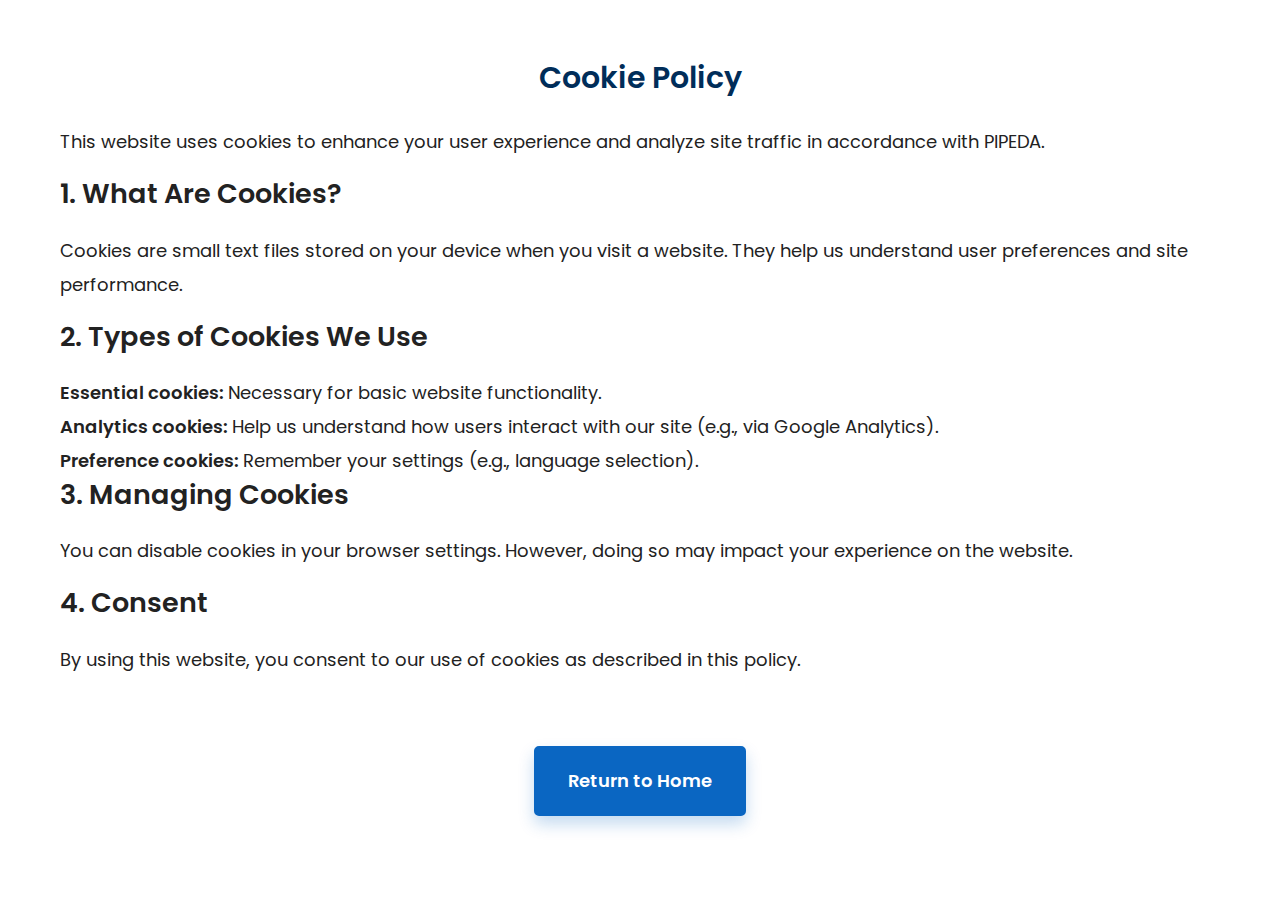
<file: cookies.html>
<!DOCTYPE html><html lang="en"><head><meta charset="UTF-8"><title>Cookies Policy</title><link rel="icon" type="image/png" href="./favicon/favicon-96x96.png" sizes="96x96"><link rel="icon" type="image/svg+xml" href="./favicon/favicon.svg"><link rel="shortcut icon" href="./favicon/favicon.ico"><link rel="apple-touch-icon" sizes="180x180" href="./favicon/apple-touch-icon.png"><meta name="apple-mobile-web-app-title" content="EduCanada"><link rel="manifest" href="./favicon/site.webmanifest"><link href="main.css" rel="stylesheet"></head><body><section class="section cookies-policy" id="cookies"><div class="container"><h1 class="section__title section__title--centered">Cookie Policy</h1><p>This website uses cookies to enhance your user experience and analyze site traffic in accordance with PIPEDA.</p><h2>1. What Are Cookies?</h2><p>Cookies are small text files stored on your device when you visit a website. They help us understand user preferences and site performance.</p><h2>2. Types of Cookies We Use</h2><ul><li><strong>Essential cookies:</strong> Necessary for basic website functionality.</li><li><strong>Analytics cookies:</strong> Help us understand how users interact with our site (e.g., via Google Analytics).</li><li><strong>Preference cookies:</strong> Remember your settings (e.g., language selection).</li></ul><h2>3. Managing Cookies</h2><p>You can disable cookies in your browser settings. However, doing so may impact your experience on the website.</p><h2>4. Consent</h2><p>By using this website, you consent to our use of cookies as described in this policy.</p></div></section><div class="policy__buttons"><a class="button button--link" href="/">Return to Home</a></div><script defer="defer" src="scripts.js"></script></body></html>
</file>
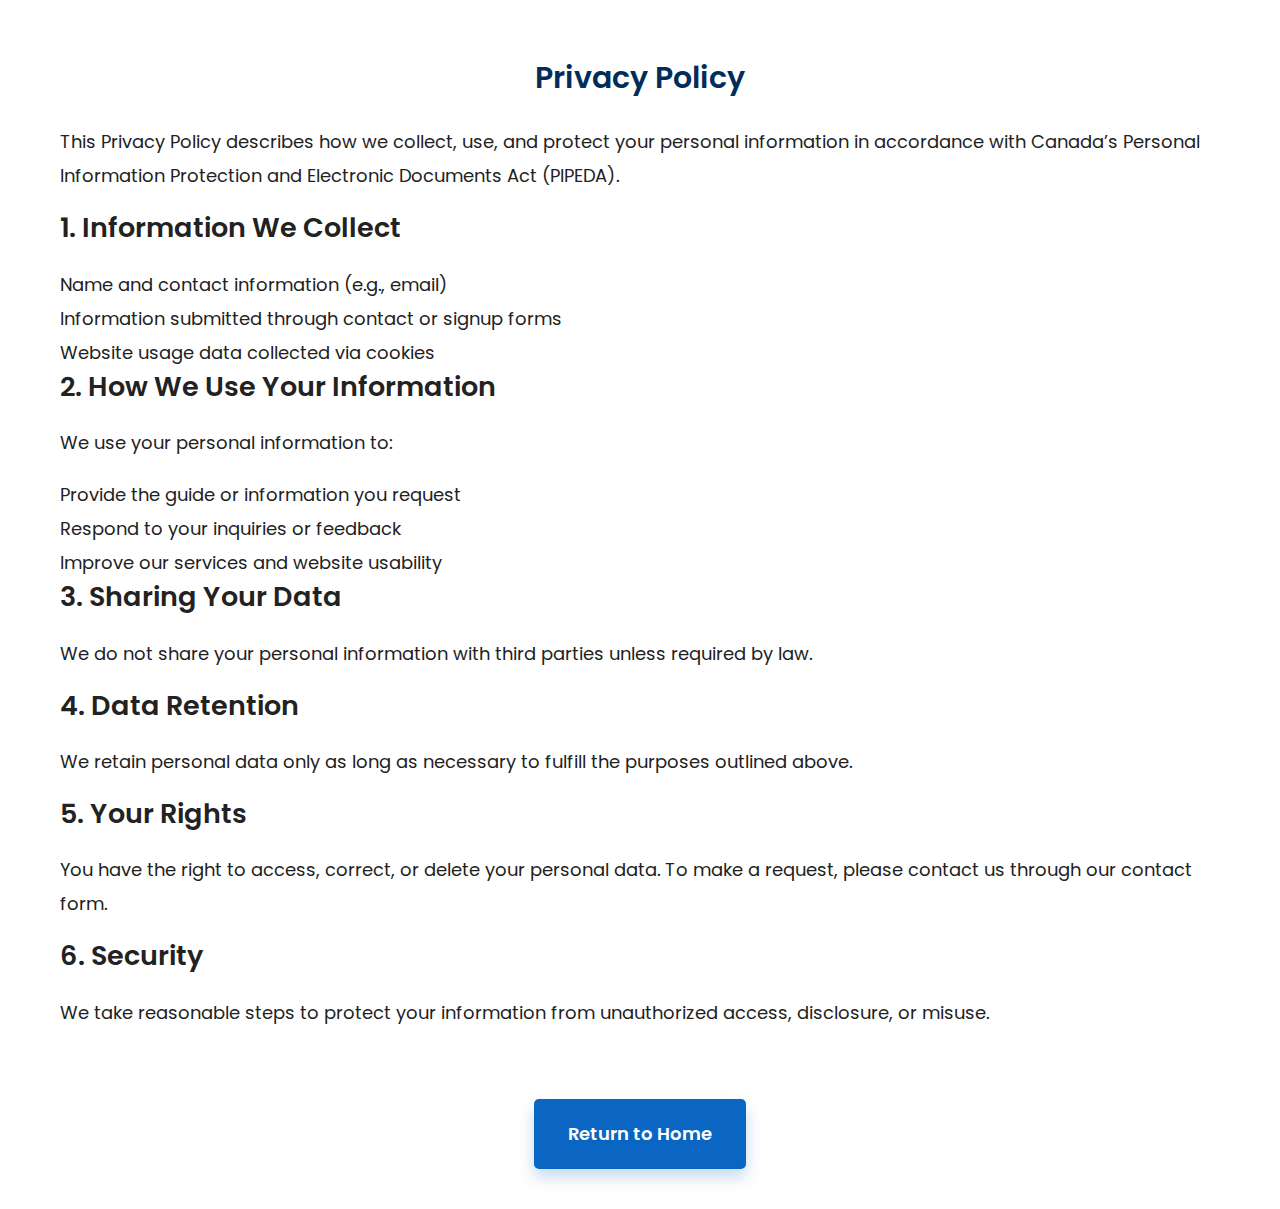
<file: privacy-policy.html>
<!DOCTYPE html><html lang="en"><head><meta charset="UTF-8"><title>Privacy Policy</title><link rel="icon" type="image/png" href="./favicon/favicon-96x96.png" sizes="96x96"><link rel="icon" type="image/svg+xml" href="./favicon/favicon.svg"><link rel="shortcut icon" href="./favicon/favicon.ico"><link rel="apple-touch-icon" sizes="180x180" href="./favicon/apple-touch-icon.png"><meta name="apple-mobile-web-app-title" content="EduCanada"><link rel="manifest" href="./favicon/site.webmanifest"><link href="main.css" rel="stylesheet"></head><body><section class="section" id="privacy"><div class="container"><h1 class="section__title section__title--centered">Privacy Policy</h1><p>This Privacy Policy describes how we collect, use, and protect your personal information in accordance with Canada’s Personal Information Protection and Electronic Documents Act (PIPEDA).</p><h2>1. Information We Collect</h2><ul><li>Name and contact information (e.g., email)</li><li>Information submitted through contact or signup forms</li><li>Website usage data collected via cookies</li></ul><h2>2. How We Use Your Information</h2><p>We use your personal information to:</p><ul><li>Provide the guide or information you request</li><li>Respond to your inquiries or feedback</li><li>Improve our services and website usability</li></ul><h2>3. Sharing Your Data</h2><p>We do not share your personal information with third parties unless required by law.</p><h2>4. Data Retention</h2><p>We retain personal data only as long as necessary to fulfill the purposes outlined above.</p><h2>5. Your Rights</h2><p>You have the right to access, correct, or delete your personal data. To make a request, please contact us through our contact form.</p><h2>6. Security</h2><p>We take reasonable steps to protect your information from unauthorized access, disclosure, or misuse.</p></div></section><div class="policy__buttons"><a class="button button--link" href="/">Return to Home</a></div><script defer="defer" src="scripts.js"></script></body></html>
</file>
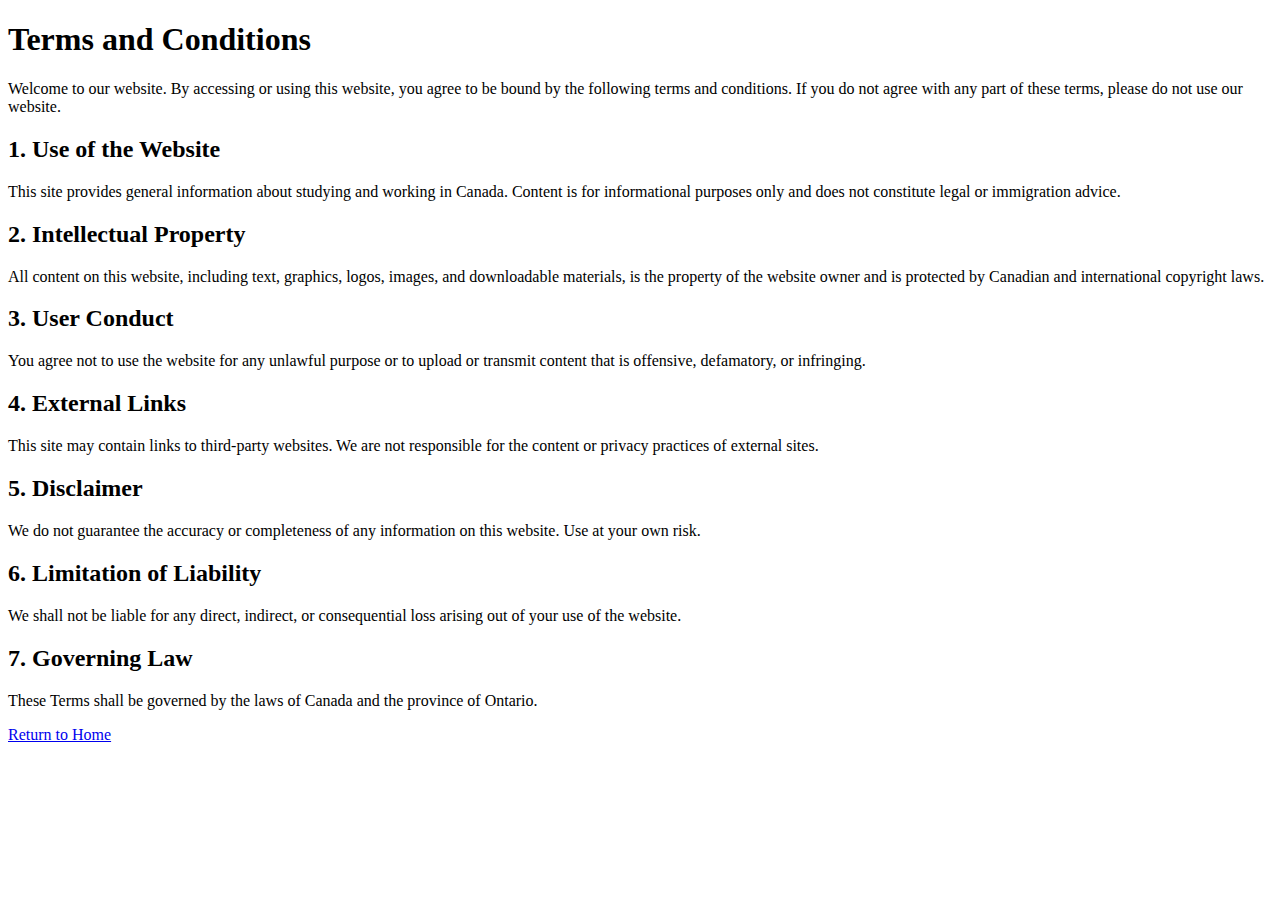
<file: terms.html>
<!DOCTYPE html><html lang="en"><head><meta charset="UTF-8"><title>Terms of Service</title><link rel="icon" type="image/png" href="./favicon/favicon-96x96.png" sizes="96x96"><link rel="icon" type="image/svg+xml" href="./favicon/favicon.svg"><link rel="shortcut icon" href="./favicon/favicon.ico"><link rel="apple-touch-icon" sizes="180x180" href="./favicon/apple-touch-icon.png"><meta name="apple-mobile-web-app-title" content="StudyCA"><link rel="manifest" href="./favicon/site.webmanifest"></head><body><section class="section" id="terms"><div class="container"><h1 class="section__title section__title--centered">Terms and Conditions</h1><p>Welcome to our website. By accessing or using this website, you agree to be bound by the following terms and conditions. If you do not agree with any part of these terms, please do not use our website.</p><h2>1. Use of the Website</h2><p>This site provides general information about studying and working in Canada. Content is for informational purposes only and does not constitute legal or immigration advice.</p><h2>2. Intellectual Property</h2><p>All content on this website, including text, graphics, logos, images, and downloadable materials, is the property of the website owner and is protected by Canadian and international copyright laws.</p><h2>3. User Conduct</h2><p>You agree not to use the website for any unlawful purpose or to upload or transmit content that is offensive, defamatory, or infringing.</p><h2>4. External Links</h2><p>This site may contain links to third-party websites. We are not responsible for the content or privacy practices of external sites.</p><h2>5. Disclaimer</h2><p>We do not guarantee the accuracy or completeness of any information on this website. Use at your own risk.</p><h2>6. Limitation of Liability</h2><p>We shall not be liable for any direct, indirect, or consequential loss arising out of your use of the website.</p><h2>7. Governing Law</h2><p>These Terms shall be governed by the laws of Canada and the province of Ontario.</p></div></section><div class="policy__buttons"><a class="button button--link" href="/">Return to Home</a></div><script defer="defer" src="scripts.js"></script></body></html>
</file>
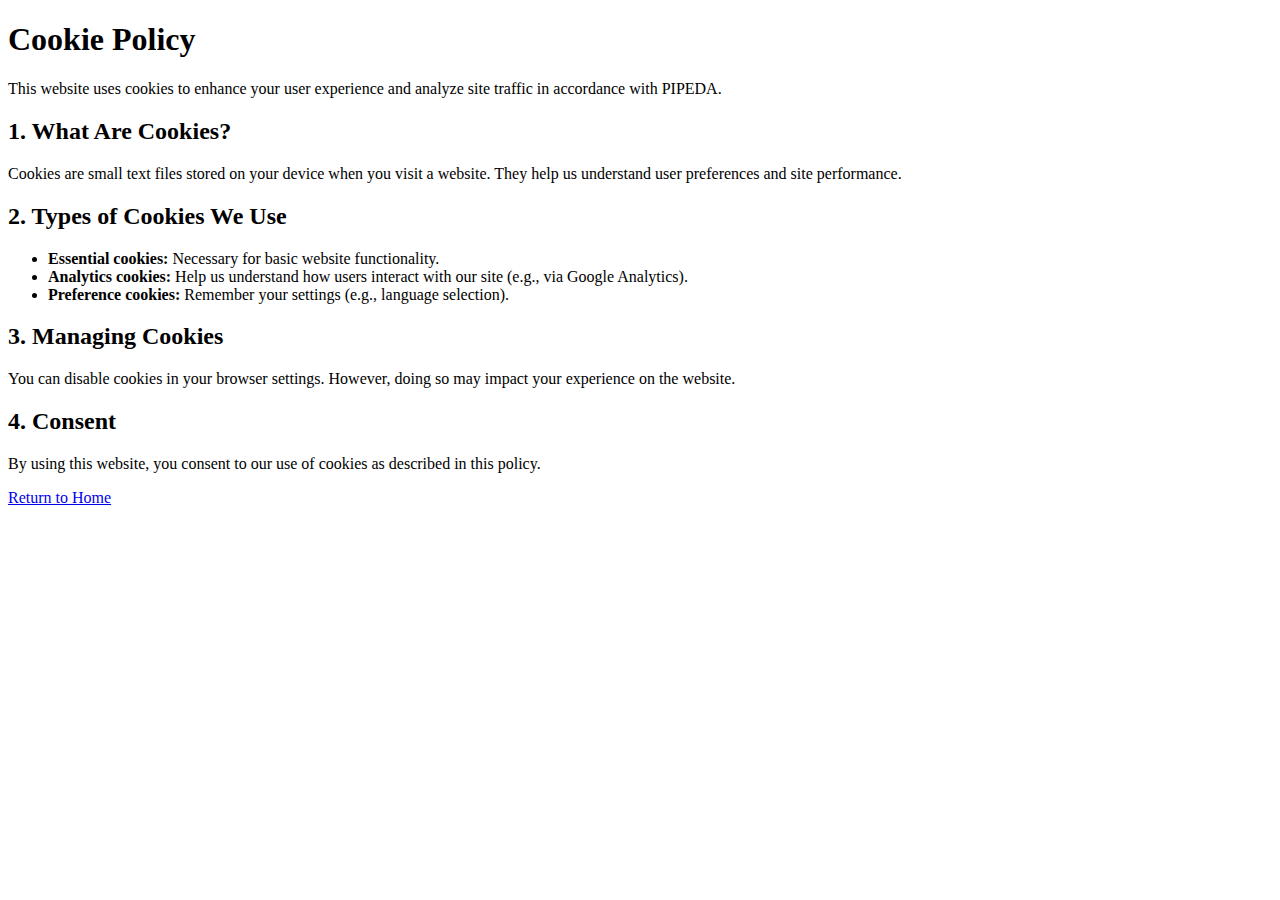
<file: src/cookies.html>
<!DOCTYPE html>
<html lang="en">
<head>
    <meta charset="UTF-8"/>
    <title>Cookies Policy</title>
    <link rel="icon" type="image/png" href="./favicon/favicon-96x96.png" sizes="96x96"/>
    <link rel="icon" type="image/svg+xml" href="./favicon/favicon.svg"/>
    <link rel="shortcut icon" href="./favicon/favicon.ico"/>
    <link rel="apple-touch-icon" sizes="180x180" href="./favicon/apple-touch-icon.png"/>
    <meta name="apple-mobile-web-app-title" content="EduCanada"/>
    <link rel="manifest" href="./favicon/site.webmanifest"/>
</head>
<body>
<section class="section cookies-policy" id="cookies">
    <div class="container">
        <h1 class="section__title section__title--centered">Cookie Policy</h1>
        <p>This website uses cookies to enhance your user experience and analyze site traffic in accordance with PIPEDA.</p>

        <h2>1. What Are Cookies?</h2>
        <p>Cookies are small text files stored on your device when you visit a website. They help us understand user preferences and site performance.</p>

        <h2>2. Types of Cookies We Use</h2>
        <ul>
            <li><strong>Essential cookies:</strong> Necessary for basic website functionality.</li>
            <li><strong>Analytics cookies:</strong> Help us understand how users interact with our site (e.g., via Google Analytics).</li>
            <li><strong>Preference cookies:</strong> Remember your settings (e.g., language selection).</li>
        </ul>

        <h2>3. Managing Cookies</h2>
        <p>You can disable cookies in your browser settings. However, doing so may impact your experience on the website.</p>

        <h2>4. Consent</h2>
        <p>By using this website, you consent to our use of cookies as described in this policy.</p>
    </div>
</section>
<div class="policy__buttons">
    <a class="button button--link" href="/">Return to Home</a>
</div>
</body>
</html>
</file>
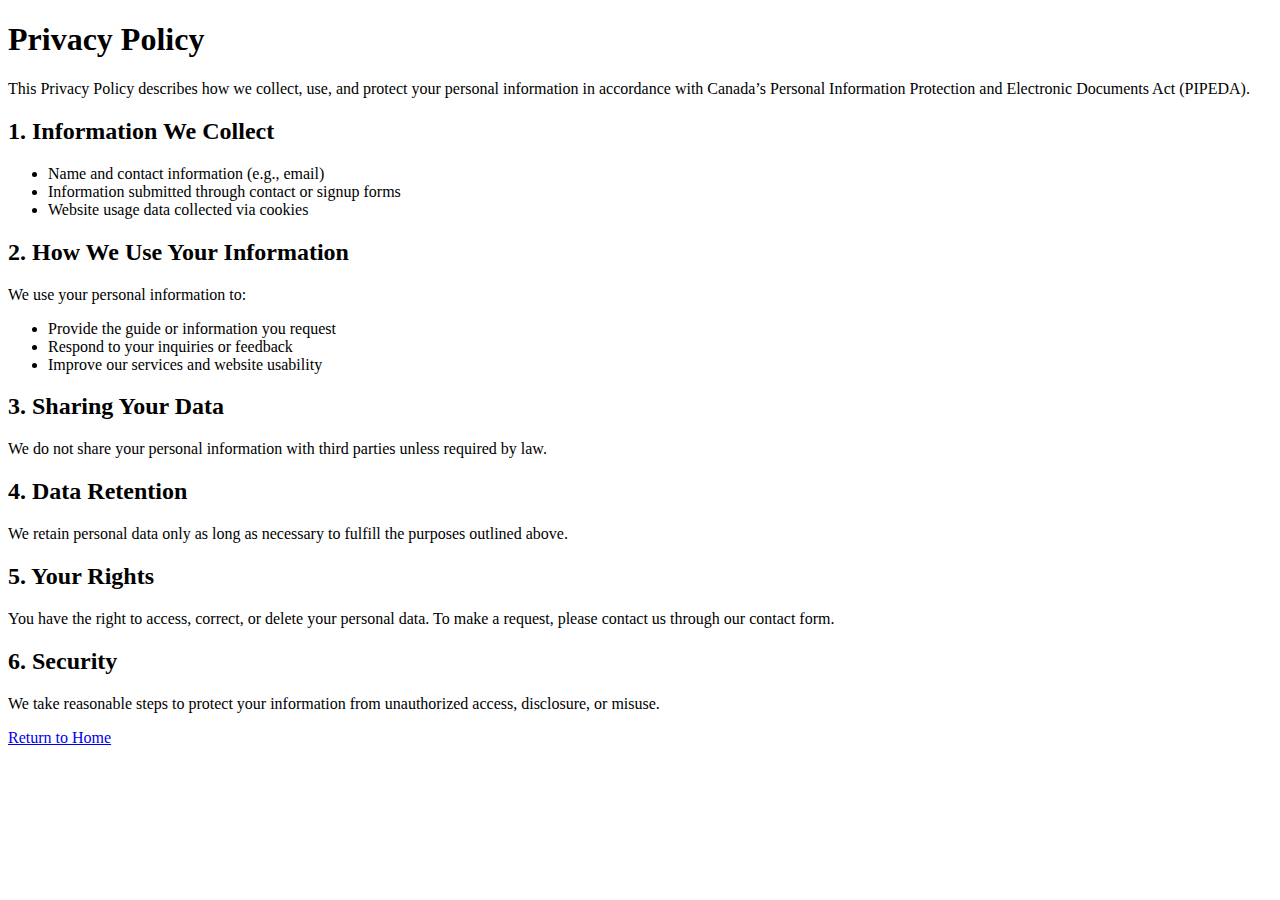
<file: src/privacy-policy.html>
<!DOCTYPE html>
<html lang="en">
<head>
    <meta charset="UTF-8">
    <title>Privacy Policy</title>
    <link rel="icon" type="image/png" href="./favicon/favicon-96x96.png" sizes="96x96"/>
    <link rel="icon" type="image/svg+xml" href="./favicon/favicon.svg"/>
    <link rel="shortcut icon" href="./favicon/favicon.ico"/>
    <link rel="apple-touch-icon" sizes="180x180" href="./favicon/apple-touch-icon.png"/>
    <meta name="apple-mobile-web-app-title" content="EduCanada"/>
    <link rel="manifest" href="./favicon/site.webmanifest"/>
</head>
<body>
<section class="section" id="privacy">
    <div class="container">
        <h1 class="section__title section__title--centered">Privacy Policy</h1>
        <p>This Privacy Policy describes how we collect, use, and protect your personal information in accordance with Canada’s Personal Information Protection and Electronic Documents Act (PIPEDA).</p>

        <h2>1. Information We Collect</h2>
        <ul>
            <li>Name and contact information (e.g., email)</li>
            <li>Information submitted through contact or signup forms</li>
            <li>Website usage data collected via cookies</li>
        </ul>

        <h2>2. How We Use Your Information</h2>
        <p>We use your personal information to:</p>
        <ul>
            <li>Provide the guide or information you request</li>
            <li>Respond to your inquiries or feedback</li>
            <li>Improve our services and website usability</li>
        </ul>

        <h2>3. Sharing Your Data</h2>
        <p>We do not share your personal information with third parties unless required by law.</p>

        <h2>4. Data Retention</h2>
        <p>We retain personal data only as long as necessary to fulfill the purposes outlined above.</p>

        <h2>5. Your Rights</h2>
        <p>You have the right to access, correct, or delete your personal data. To make a request, please contact us through our contact form.</p>

        <h2>6. Security</h2>
        <p>We take reasonable steps to protect your information from unauthorized access, disclosure, or misuse.</p>
</div>
</section>
<div class="policy__buttons">
    <a class="button button--link" href="/">Return to Home</a>
</div>
</body>
</html>
</file>
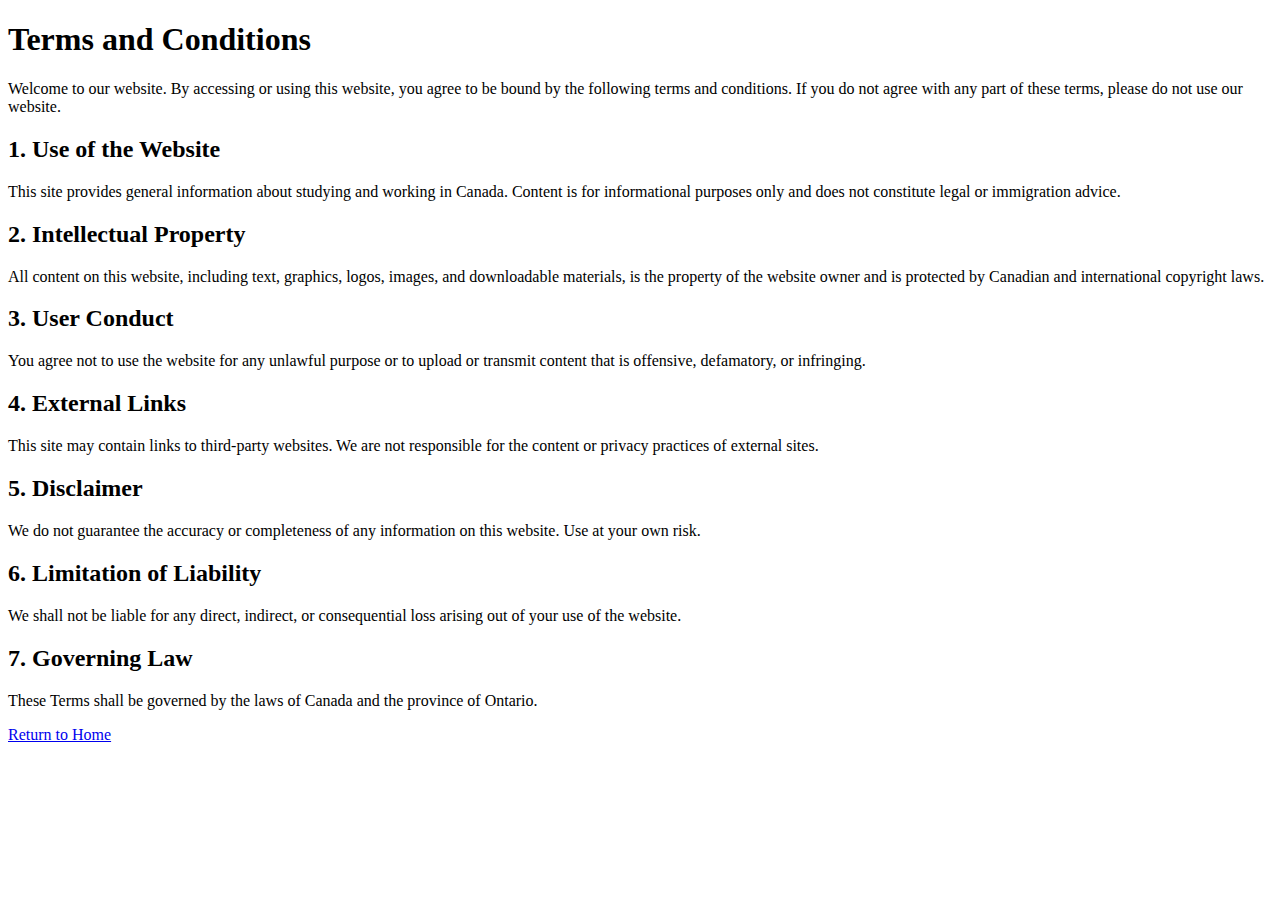
<file: src/terms.html>
<!DOCTYPE html>
<html lang="en">
<head>
    <meta charset="UTF-8"/>
    <title>Terms of Service</title>
    <link rel="icon" type="image/png" href="./favicon/favicon-96x96.png" sizes="96x96"/>
    <link rel="icon" type="image/svg+xml" href="./favicon/favicon.svg"/>
    <link rel="shortcut icon" href="./favicon/favicon.ico"/>
    <link rel="apple-touch-icon" sizes="180x180" href="./favicon/apple-touch-icon.png"/>
    <meta name="apple-mobile-web-app-title" content="EduCanada"/>
    <link rel="manifest" href="./favicon/site.webmanifest"/>
</head>
<body>
<section class="section" id="terms">
    <div class="container">
        <h1 class="section__title section__title--centered">Terms and Conditions</h1>
        <p>Welcome to our website. By accessing or using this website, you agree to be bound by the following terms and conditions. If you do not agree with any part of these terms, please do not use our website.</p>

        <h2>1. Use of the Website</h2>
        <p>This site provides general information about studying and working in Canada. Content is for informational purposes only and does not constitute legal or immigration advice.</p>

        <h2>2. Intellectual Property</h2>
        <p>All content on this website, including text, graphics, logos, images, and downloadable materials, is the property of the website owner and is protected by Canadian and international copyright laws.</p>

        <h2>3. User Conduct</h2>
        <p>You agree not to use the website for any unlawful purpose or to upload or transmit content that is offensive, defamatory, or infringing.</p>

        <h2>4. External Links</h2>
        <p>This site may contain links to third-party websites. We are not responsible for the content or privacy practices of external sites.</p>

        <h2>5. Disclaimer</h2>
        <p>We do not guarantee the accuracy or completeness of any information on this website. Use at your own risk.</p>

        <h2>6. Limitation of Liability</h2>
        <p>We shall not be liable for any direct, indirect, or consequential loss arising out of your use of the website.</p>

        <h2>7. Governing Law</h2>
        <p>These Terms shall be governed by the laws of Canada and the province of Ontario.</p>
</div>
</section>
<div class="policy__buttons">
    <a class="button button--link" href="/">Return to Home</a>
</div>
</body>
</html>
</file>
<file: main.css>
@font-face{font-display:swap;font-family:"Poppins";font-style:normal;font-weight:400;src:url(media/405055dd680fa1dcdfa2.woff2) format("woff2")}@font-face{font-display:swap;font-family:"Poppins";font-style:normal;font-weight:500;src:url(media/08491d3f7fe7ae88ef44.woff2) format("woff2")}@font-face{font-display:swap;font-family:"Poppins";font-style:normal;font-weight:600;src:url(media/91145014c0350c248ed2.woff2) format("woff2")}:root{--primary: #edf3ff;--color-accent: #0a66c2;--color-accent-orang: #f4a120;--color-accent-light: #edf3ff;--color-black: #000000;--color-white: #ffffff;--color-text-primary: #002d59;--color-text-primary-grey: #464646;--color-text-second: #222;--color-text-second-light: #666;--font-family: "Poppins", sans-serif}.visually-hidden{position:absolute;left:-10000px;top:auto;width:1px;height:1px;overflow:hidden}.is-scroll-disable{overflow:hidden}.accent{color:#f4a120;color:var(--color-accent-orang)}.text--center{text-align:center}*,*::after,*::before{box-sizing:border-box}html{scroll-behavior:smooth}body{color:#222;color:var(--color-text-second);font-family:"Poppins", sans-serif;font-family:var(--font-family);font-weight:400;font-size:16px;line-height:189%;margin:0;background-color:#ffffff;background-color:var(--color-white)}@media screen and (min-width: 768px){body{font-size:18px;font-weight:400}}h1,h2,h3,h4,h5,h6,p{margin-top:0}img{display:block;max-width:100%;height:auto;-o-object-fit:cover;object-fit:cover}ul{list-style-type:none;margin:0;padding:0}a{display:inline-block}address{font-style:normal}.application-card{display:flex;gap:26px}.application-card__done{height:28px;width:28px}.button{display:block;padding:10px 24px;color:#ffffff;color:var(--color-white);background-color:#0a66c2;background-color:var(--color-accent);border:2px solid #0a66c2;border:2px solid var(--color-accent);border-radius:5px;cursor:pointer;font-weight:600;box-shadow:0 8px 16px 0 rgba(10,102,194,.24)}.button:hover{color:#0a66c2;color:var(--color-accent);background:rgba(0,0,0,0)}.button--link{text-decoration:none;text-align:center}@media screen and (min-width: 768px){.button{padding:16px 32px}}.checkbox__container{display:flex;position:relative;gap:6px;align-items:center;text-wrap:nowrap;margin-bottom:12px;cursor:pointer;font-size:22px;-webkit-user-select:none;-moz-user-select:none;user-select:none}input[type=checkbox]{-webkit-appearance:none;-moz-appearance:none;appearance:none;background-color:rgba(0,0,0,0);margin:0;font:inherit;color:currentColor;width:1.15em;height:1.15em;border:.15em solid currentColor;border-radius:.15em;transform:translateY(-0.075em);display:grid;place-content:center}input[type=checkbox]::before{content:"";width:.65em;height:.65em;transform:scale(0);transition:120ms transform ease-in-out;box-shadow:inset 1em 1em #f4a120;box-shadow:inset 1em 1em var(--color-accent-orang)}input[type=checkbox]:checked::before{transform:scale(1)}.edu-card{padding:10px;font-size:14px;line-height:186%;border-radius:2px;height:100%}.edu-card__title{text-align:center;font-weight:600;font-size:18px;line-height:175%;margin-bottom:10px;color:#0a66c2;color:var(--color-accent);text-wrap:nowrap}.edu-card--center{margin:0 auto;max-width:500px}.form{color:#ffffff;color:var(--color-white);display:flex;flex-direction:column;width:100%;gap:20px}.form__button{width:50%;margin:0 auto;background-color:#ffffff;background-color:var(--color-white);border:2px solid #ffffff;border:2px solid var(--color-white);color:#0a66c2;color:var(--color-accent)}.form__button:hover{background-color:rgba(0,0,0,0);color:#ffffff;color:var(--color-white)}.form__consent{font-style:italic}.form__link{color:#f4a120;color:var(--color-accent-orang);text-decoration:none}.form__link:hover{color:#002d59;color:var(--color-text-primary)}.link{color:#222;color:var(--color-text-second);text-decoration:none;transition:color .3s;font-weight:500}.link:hover{color:#0a66c2;color:var(--color-accent)}.link--content{color:#0a66c2;color:var(--color-accent);text-decoration:underline}.link--content:hover{color:var(--color-text-primary-light)}.input{position:relative}.input__label{position:absolute;top:16px;left:42px}.input__control{padding:8px 24px;width:100%;font-size:16px;line-height:1.17;border-radius:8px;border:1px solid var(--color-primary);background-color:#ffffff;background-color:var(--color-white)}.input__control:focus{border-color:#f4a120;border-color:var(--color-accent-orang);outline:none}.input__control::-moz-placeholder{color:#666;color:var(--color-text-second-light);font-size:16px;line-height:1.17}.input__control::placeholder{color:#666;color:var(--color-text-second-light);font-size:16px;line-height:1.17}.input__control:focus::-moz-placeholder{color:#002d59;color:var(--color-text-primary)}.input__control:focus::placeholder{color:#002d59;color:var(--color-text-primary)}@media screen and (min-width: 768px){.input__control{padding:16px 42px}}.life-card{font-family:var(--second-family);padding:14px;height:100%;font-weight:400;font-size:16px;line-height:160%;display:flex;flex-direction:row;border-radius:32px;gap:16px;background-color:#ffffff;background-color:var(--color-white);box-shadow:0 4px 21px 0 #ffefe0;align-items:center}.life-card__title{font-family:"Poppins", sans-serif;font-family:var(--font-family);margin-bottom:8px;font-weight:500;font-size:17px;line-height:120%;color:#002d59;color:var(--color-text-primary)}.life-card__icon{fill:#0a66c2;fill:var(--color-accent)}.logo{gap:5px;align-items:center;display:flex;font-family:"Poppins", sans-serif;font-family:var(--font-family);font-weight:600;font-size:24px;line-height:150%;color:var(--secondary);text-wrap:nowrap;height:70px;width:70px}@media screen and (min-width: 768px){.logo{font-size:18px}}@media screen and (min-width: 1280px){.logo{font-size:34px}}.logo__link{color:#0a66c2;color:var(--color-accent);font-weight:700;font-size:35px;line-height:140%}@media screen and (min-width: 768px){.logo__link{font-size:18px}}@media screen and (min-width: 1280px){.logo__link{font-size:35px}}.logo__link:hover{color:#0a66c2;color:var(--color-accent)}.logo__img{height:50px}.policy{width:100%}.policy__buttons{padding-bottom:40px;display:flex;justify-content:center}.questions-container{border-radius:9px;padding:20px 24px;transition:.3s ease-in-out;background-color:#ffffff;background-color:var(--color-white);box-shadow:0 19px 88px 0 rgba(201,203,204,.3);height:100%}details[open] summary~*{animation:open .3s ease-in-out}@keyframes open{0%{opacity:0}100%{opacity:1}}details summary::-webkit-details-marker{display:none}details summary{width:100%;padding:0 0 0 34px;display:flex;position:relative;align-items:center;cursor:pointer;font-family:var(--second-family);font-weight:500;font-size:20px;line-height:160%;list-style:none;color:#002d59;color:var(--color-text-primary);justify-content:space-between}details summary:after{content:"+";color:#002d59;color:var(--color-text-primary);position:absolute;font-size:37px;line-height:0;left:0;font-weight:200;transform-origin:center;transition:200ms linear}details[open] summary:after{transform:rotate(45deg);color:#f4a120;color:var(--color-accent-orang);font-size:40px}details summary{outline:0}details p{font-family:"Poppins", sans-serif;font-family:var(--font-family);font-weight:400;font-size:18px;line-height:178%;color:var(--color-secondary);margin:0 0 1rem;padding-top:23px}.application-section{padding-bottom:0 !important}.application-section__container{display:flex;flex-direction:column-reverse;gap:50px;align-items:center}@media screen and (min-width: 768px){.application-section__container{flex-direction:row}}.application-section__img{width:50%}.container{width:100%;max-width:1208px;margin:0 auto;padding:0 24px}.costs-section{background-color:#edf3ff;background-color:var(--color-accent-light)}.costs-section__container{display:flex;flex-direction:column;gap:50px;align-items:center;justify-content:space-between}@media screen and (min-width: 768px){.costs-section__container{flex-direction:row}}.costs-section__img{width:100%}@media screen and (min-width: 768px){.costs-section__img{width:50%}}.education-section__container{background-color:#edf3ff;background-color:var(--color-accent-light);padding:44px 62px;display:flex;gap:50px;flex-direction:column;align-items:center}@media screen and (min-width: 768px){.education-section__container{flex-direction:row}}.career-section{background-color:#edf3ff;background-color:var(--color-accent-light);padding-bottom:0 !important}.career-section__container{display:flex;flex-direction:column-reverse;gap:50px;align-items:center}@media screen and (min-width: 768px){.career-section__container{flex-direction:row}}.faq-section__title{margin-bottom:40px}.faq-section__container{display:grid;grid-gap:20px;gap:20px;margin-top:50px;grid-template-columns:1fr}.footer{padding:31px 0 18px;color:#222;color:var(--color-text-second);font-weight:300;font-size:14px;line-height:225%;letter-spacing:-0.03em;background-color:#ffffff;background-color:var(--color-white)}.footer__container:before{content:"";border:1px solid #f0efef;height:1px;width:100%;display:flex;margin-bottom:38px}.footer__bottom{display:flex;justify-content:space-between;align-items:center;flex-direction:column;border-radius:100px;padding:16px 30px 16px 16px;color:var(--color-accent-dark)}@media screen and (min-width: 768px){.footer__bottom{flex-direction:row}}.footer__links{display:flex;flex-direction:row;gap:24px}.footer__link{color:var(--color-accent-dark)}.footer__link:hover{color:var(--secondary)}.footer__copyright{margin:0}.footer__nav{display:flex;justify-content:space-between;width:100%;flex-direction:column;align-items:center;font-weight:500;font-size:16px;line-height:150%;gap:20px}@media screen and (min-width: 768px){.footer__nav{justify-content:space-between;flex-direction:row;align-items:flex-start}}.footer__menu{display:flex;width:100%;justify-content:space-between;margin-bottom:38px;gap:20px;flex-direction:column;align-items:center}@media screen and (min-width: 768px){.footer__menu{width:40%;align-items:flex-start}}.header{position:absolute;top:0;left:0;width:100%;padding-top:16px;font-weight:500;z-index:2}@media screen and (min-width: 1280px){.header{padding-top:32px}}.header__container{display:flex;align-items:center;gap:40px}.header__nav{display:flex;align-items:center;flex-grow:1;gap:20px}.header__menu{display:none;text-wrap:nowrap;font-weight:500;font-size:16px;line-height:160%}@media screen and (min-width: 992px){.header__menu{display:flex;gap:16px;flex-grow:1;justify-content:flex-end}}@media screen and (min-width: 1280px){.header__menu{gap:24px}}.header__button{display:none}@media screen and (min-width: 992px){.header__button{display:block}}.header__burger{background-color:rgba(0,0,0,0);border:none;height:24px;width:24px;padding:0;fill:#002d59;fill:var(--color-text-primary)}@media screen and (min-width: 992px){.header__burger{display:none}}.hero-section{padding:124px 0;position:relative;background-color:#edf3ff;background-color:var(--color-accent-light);overflow:hidden}@media screen and (min-width: 768px){.hero-section{padding:150px 0}}@media screen and (min-width: 1280px){.hero-section{padding:206px 0}}.hero-section__content{width:100%;position:relative;z-index:1;display:flex;flex-direction:column;align-items:center;gap:35px}@media screen and (min-width: 1280px){.hero-section__content{width:50%;align-items:flex-start}}.hero-section__title{position:relative;font-family:var(--second-family);color:#002d59;color:var(--color-text-primary);font-weight:600;font-size:48px;line-height:120%;letter-spacing:-0.03em;margin:0;text-align:center}@media screen and (min-width: 1280px){.hero-section__title{text-align:left}}.hero-section__text{font-weight:400;font-size:18px;line-height:178%;color:#464646;color:var(--color-text-primary-grey);text-align:center}@media screen and (min-width: 1280px){.hero-section__text{text-align:left}}.hero-section__button{margin-left:0;width:-moz-fit-content;width:fit-content;text-wrap:nowrap}.hero-section__img{position:absolute;bottom:-40px;right:10%;display:none}@media screen and (min-width: 1280px){.hero-section__img{display:block;right:10%}}.life-section{padding-bottom:0 !important}.life-section__container{display:flex;flex-direction:column;gap:50px;align-items:center}@media screen and (min-width: 768px){.life-section__container{flex-direction:row}}.mobile-menu{position:fixed;top:0;left:0;z-index:20;width:100%;height:100%;padding:16px 24px;background-color:#edf3ff;background-color:var(--color-accent-light);transform:translateX(100%);transition:transform .3s}.mobile-menu.is-open{transform:translateX(0)}.mobile-menu__btn-close{position:absolute;top:16px;right:24px;display:flex;align-items:center;justify-content:center;padding:0;fill:rgba(0,0,0,0);stroke:#002d59;stroke:var(--color-text-primary);background-color:rgba(0,0,0,0);border:none;cursor:pointer}.mobile-menu__list{display:flex;flex-direction:column;gap:16px;padding-top:40px}.mobile-menu__link{color:var(--color-primary);font-size:16px;line-height:1.5;text-decoration:none;font-weight:600}.mobile-menu__link:hover{color:var(--secondary)}.section{padding:51px 0}.section__title{color:#002d59;color:var(--color-text-primary);font-weight:700;font-size:30px;line-height:180%}.section__title--centered{text-align:center}.section__subtitle{color:#002d59;color:var(--color-text-primary);font-weight:400;font-size:24px;line-height:180%;text-align:center;opacity:.8}.subscribe-section__container{display:flex;flex-direction:column;justify-content:center;align-items:center;background-color:#0a66c2;background-color:var(--color-accent);gap:24px;border-radius:84px;padding:25px 47px;position:relative;overflow:hidden}.subscribe-section__container:before{display:block;content:"";position:absolute;background-image:url(public/images/form-decor.png);bottom:0;left:0;height:280px;width:371px}.subscribe-section__container:after{display:block;content:"";position:absolute;background-image:url([data-uri]);right:0;height:89px;width:89px}.subscribe-section__title{color:#ffffff;color:var(--color-white);font-weight:700;font-size:38px;line-height:120%;margin:0}.subscribe-section__form{position:relative;z-index:1;width:100%}@media screen and (min-width: 768px){.subscribe-section__form{width:50%}}.thank-you{text-align:center;padding-top:124px}.thank-you__button{width:20%;margin:0px auto 40px}

/*# sourceMappingURL=main.css.map*/
</file>
